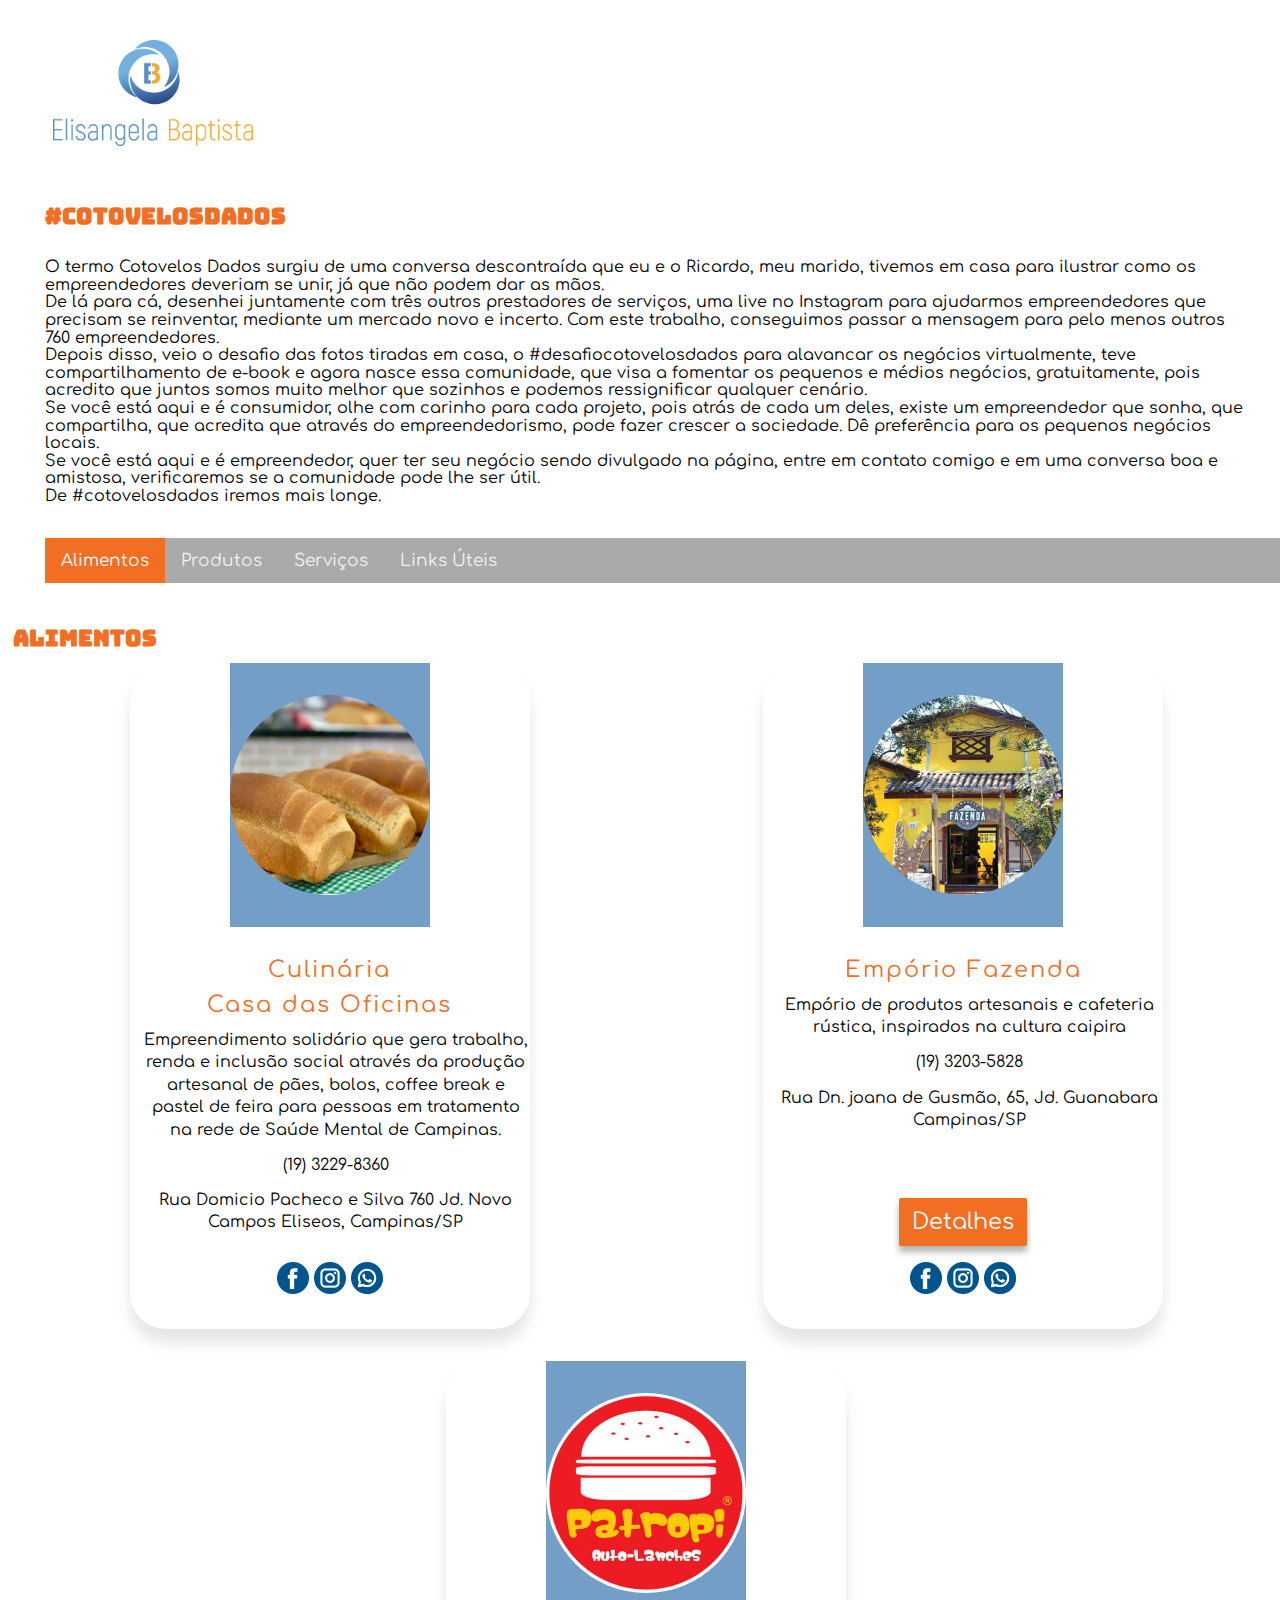
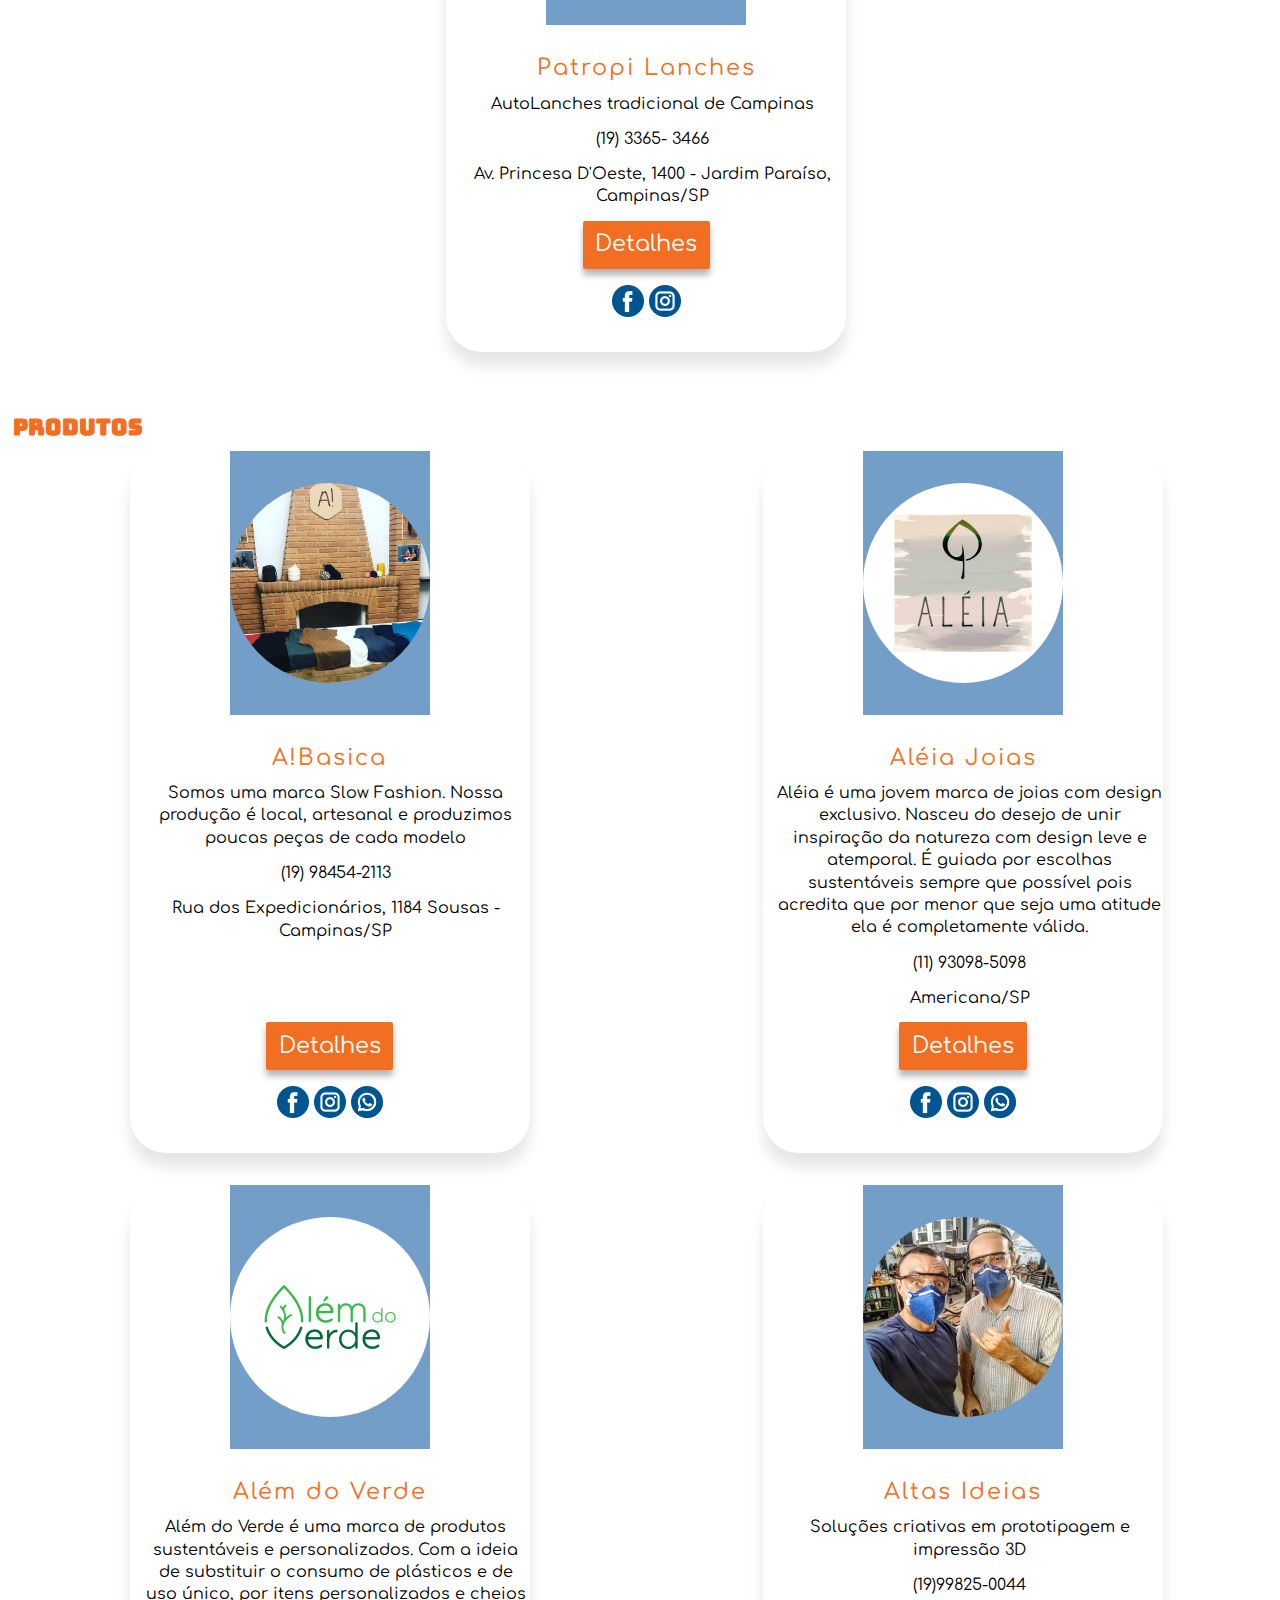
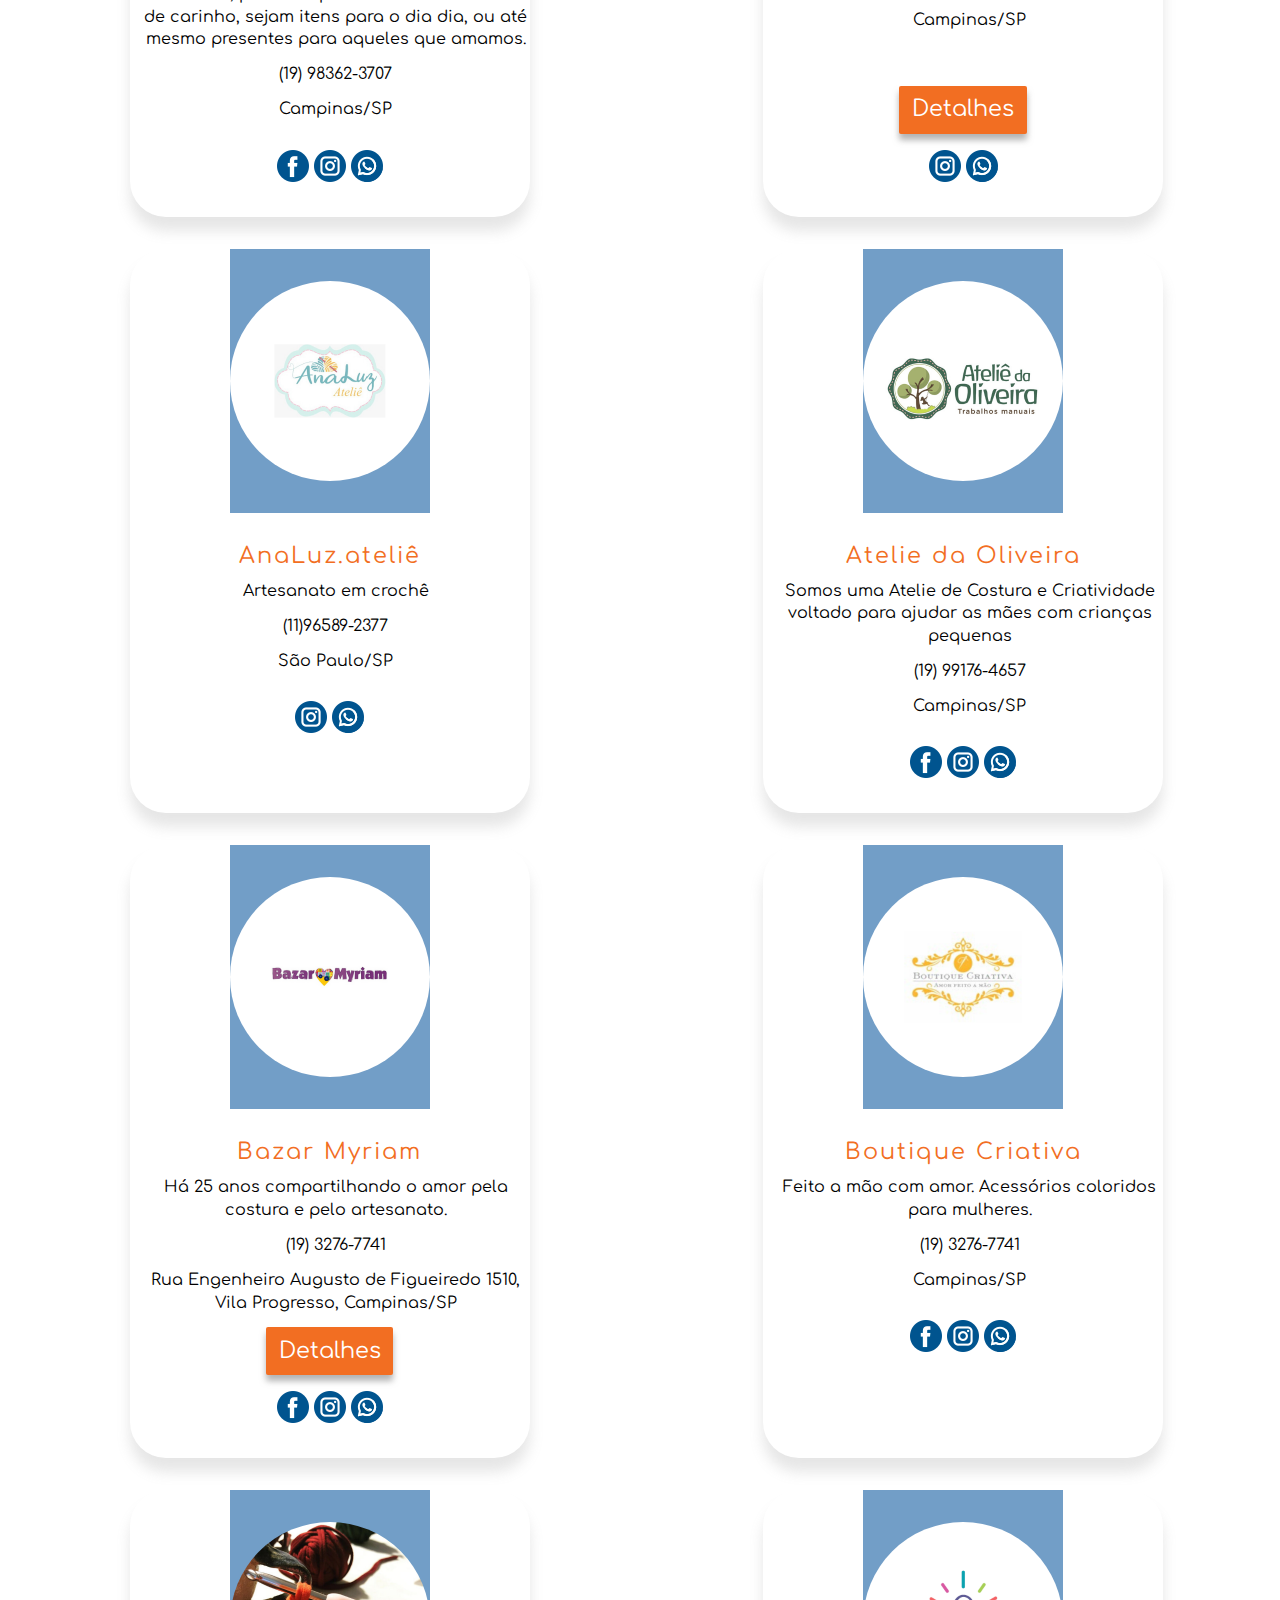
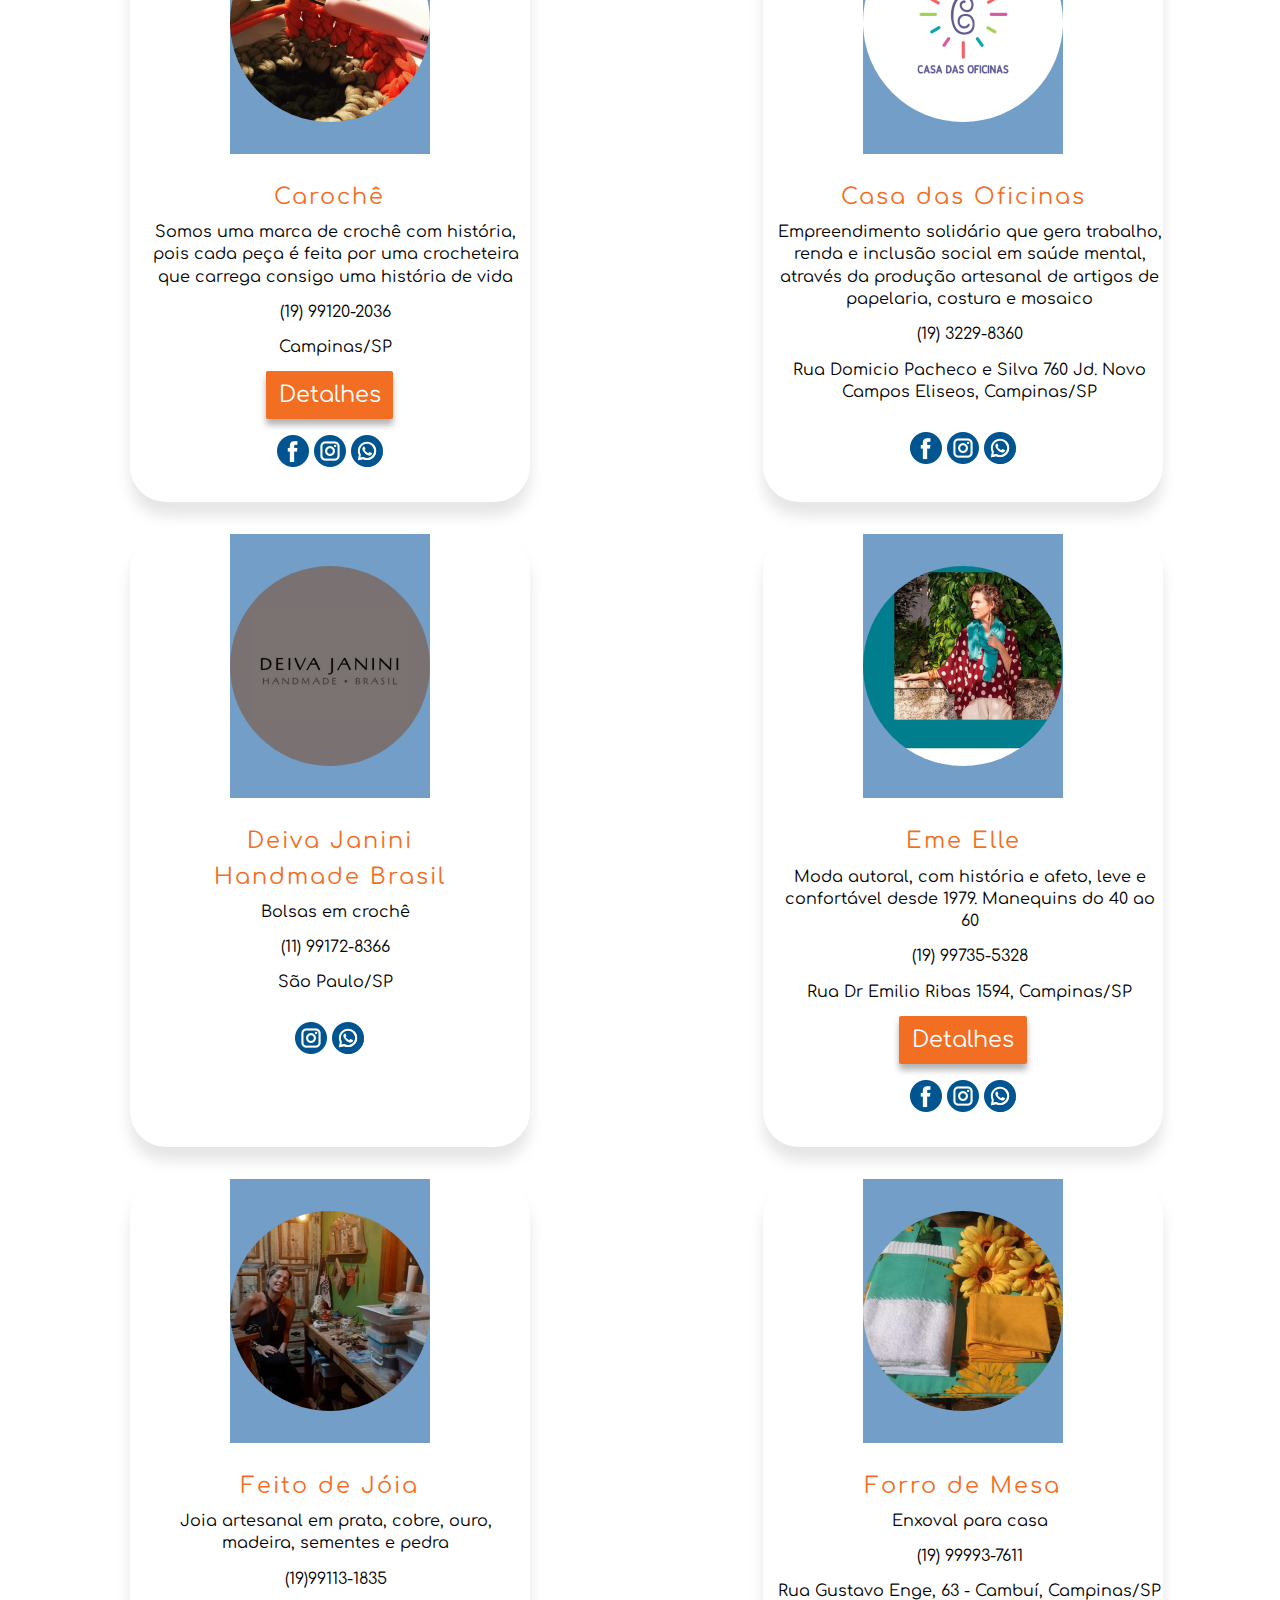
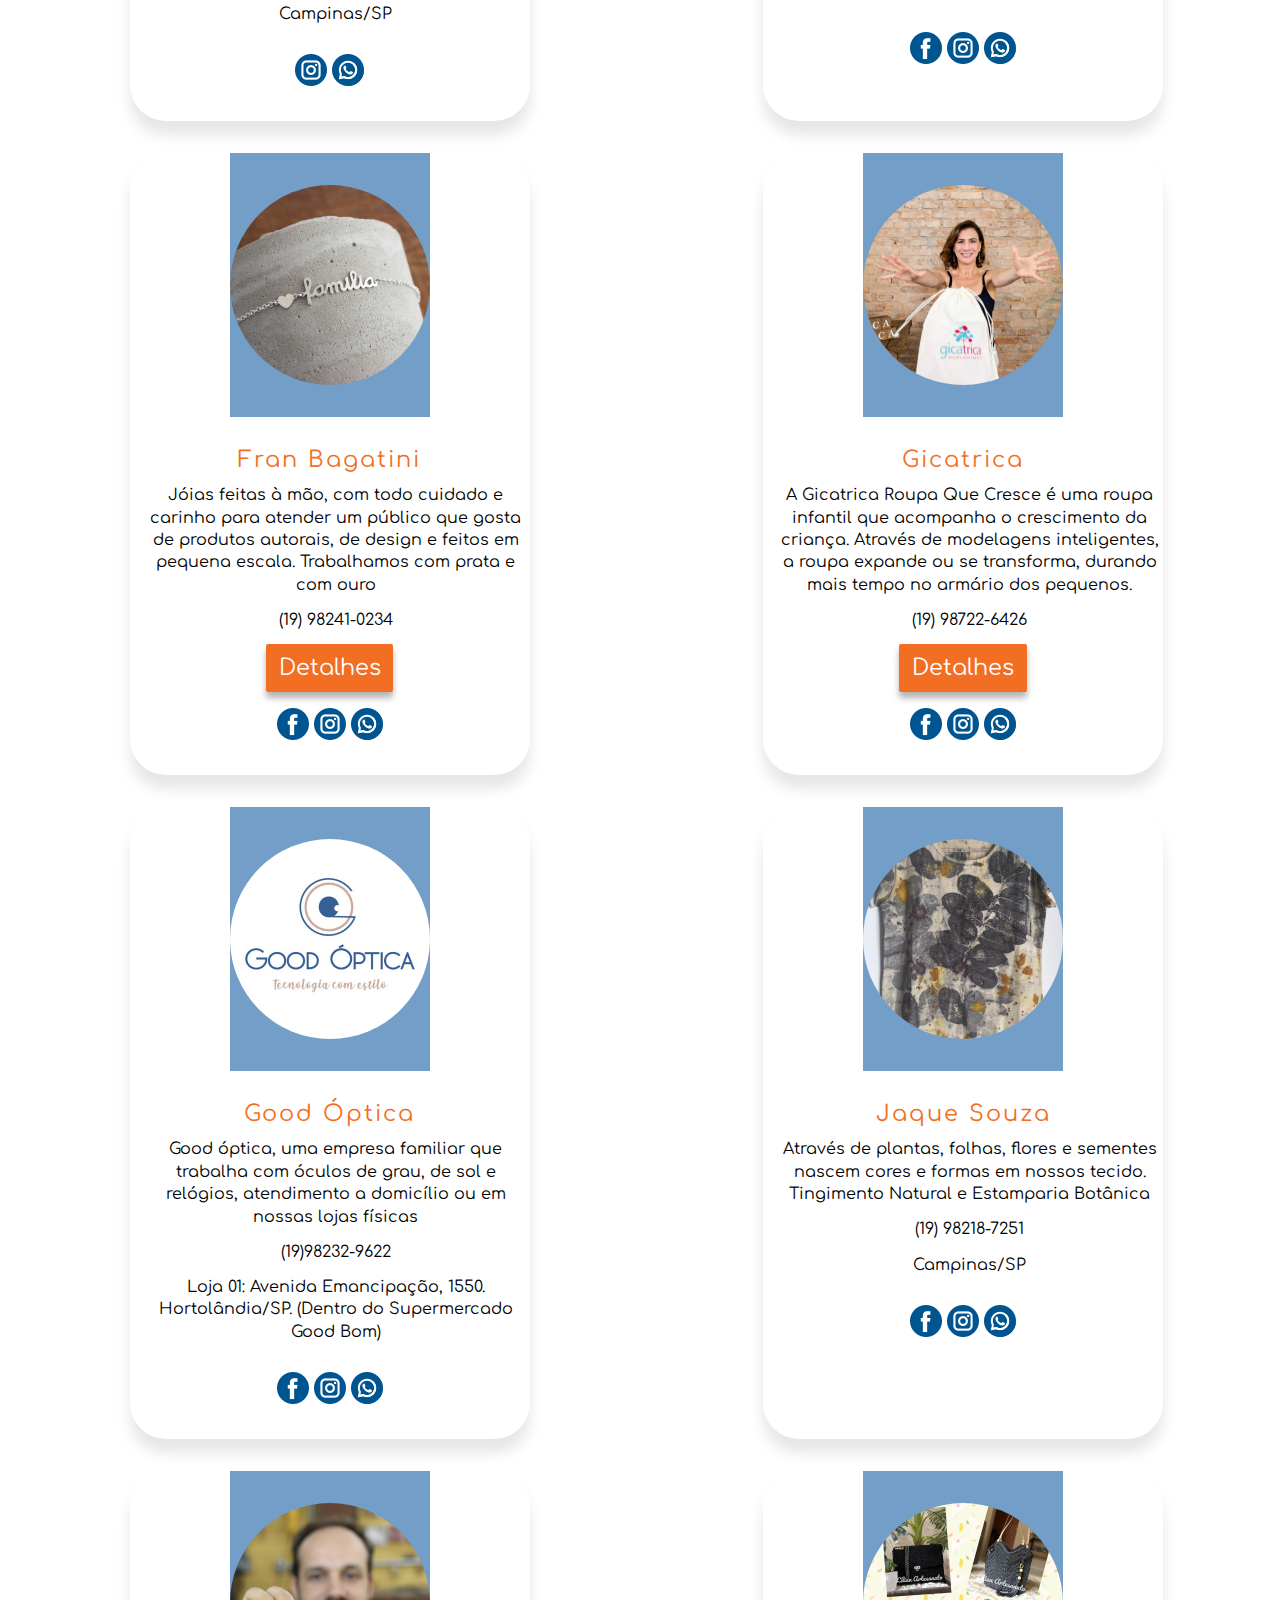
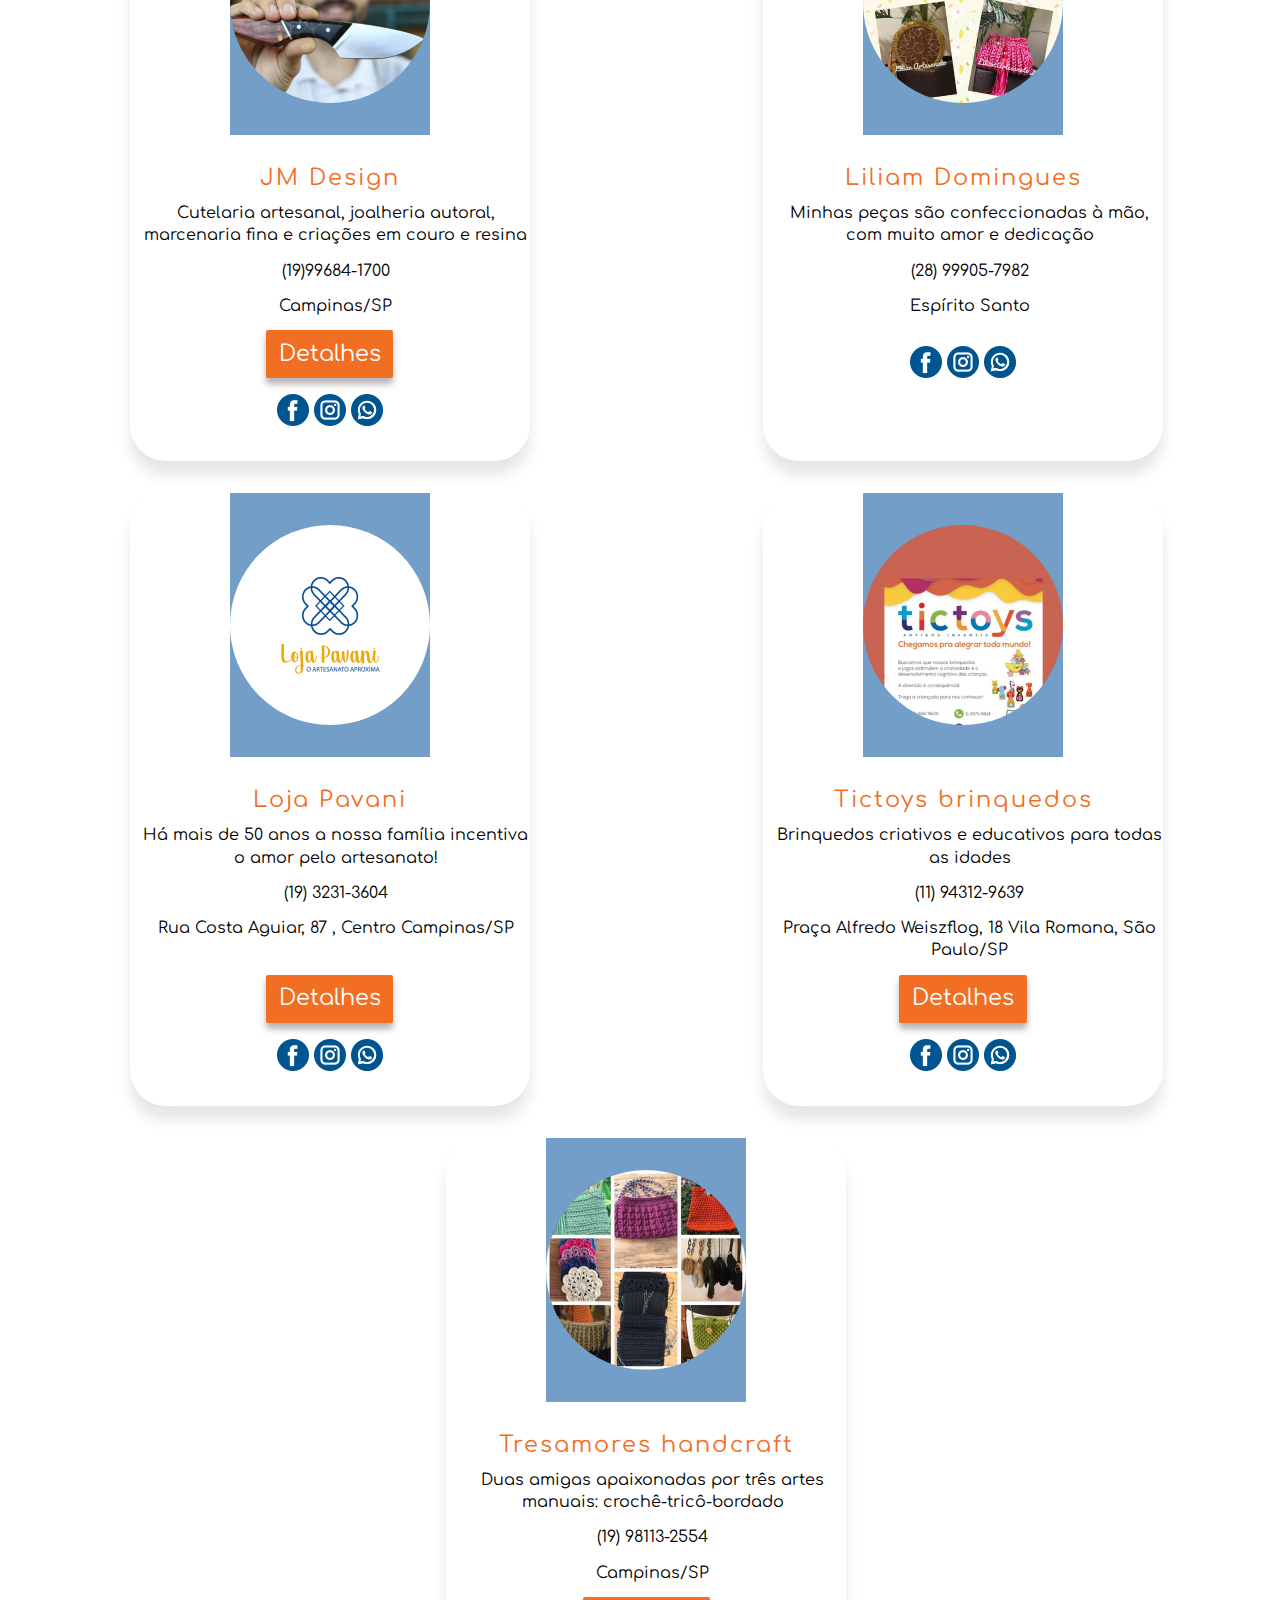
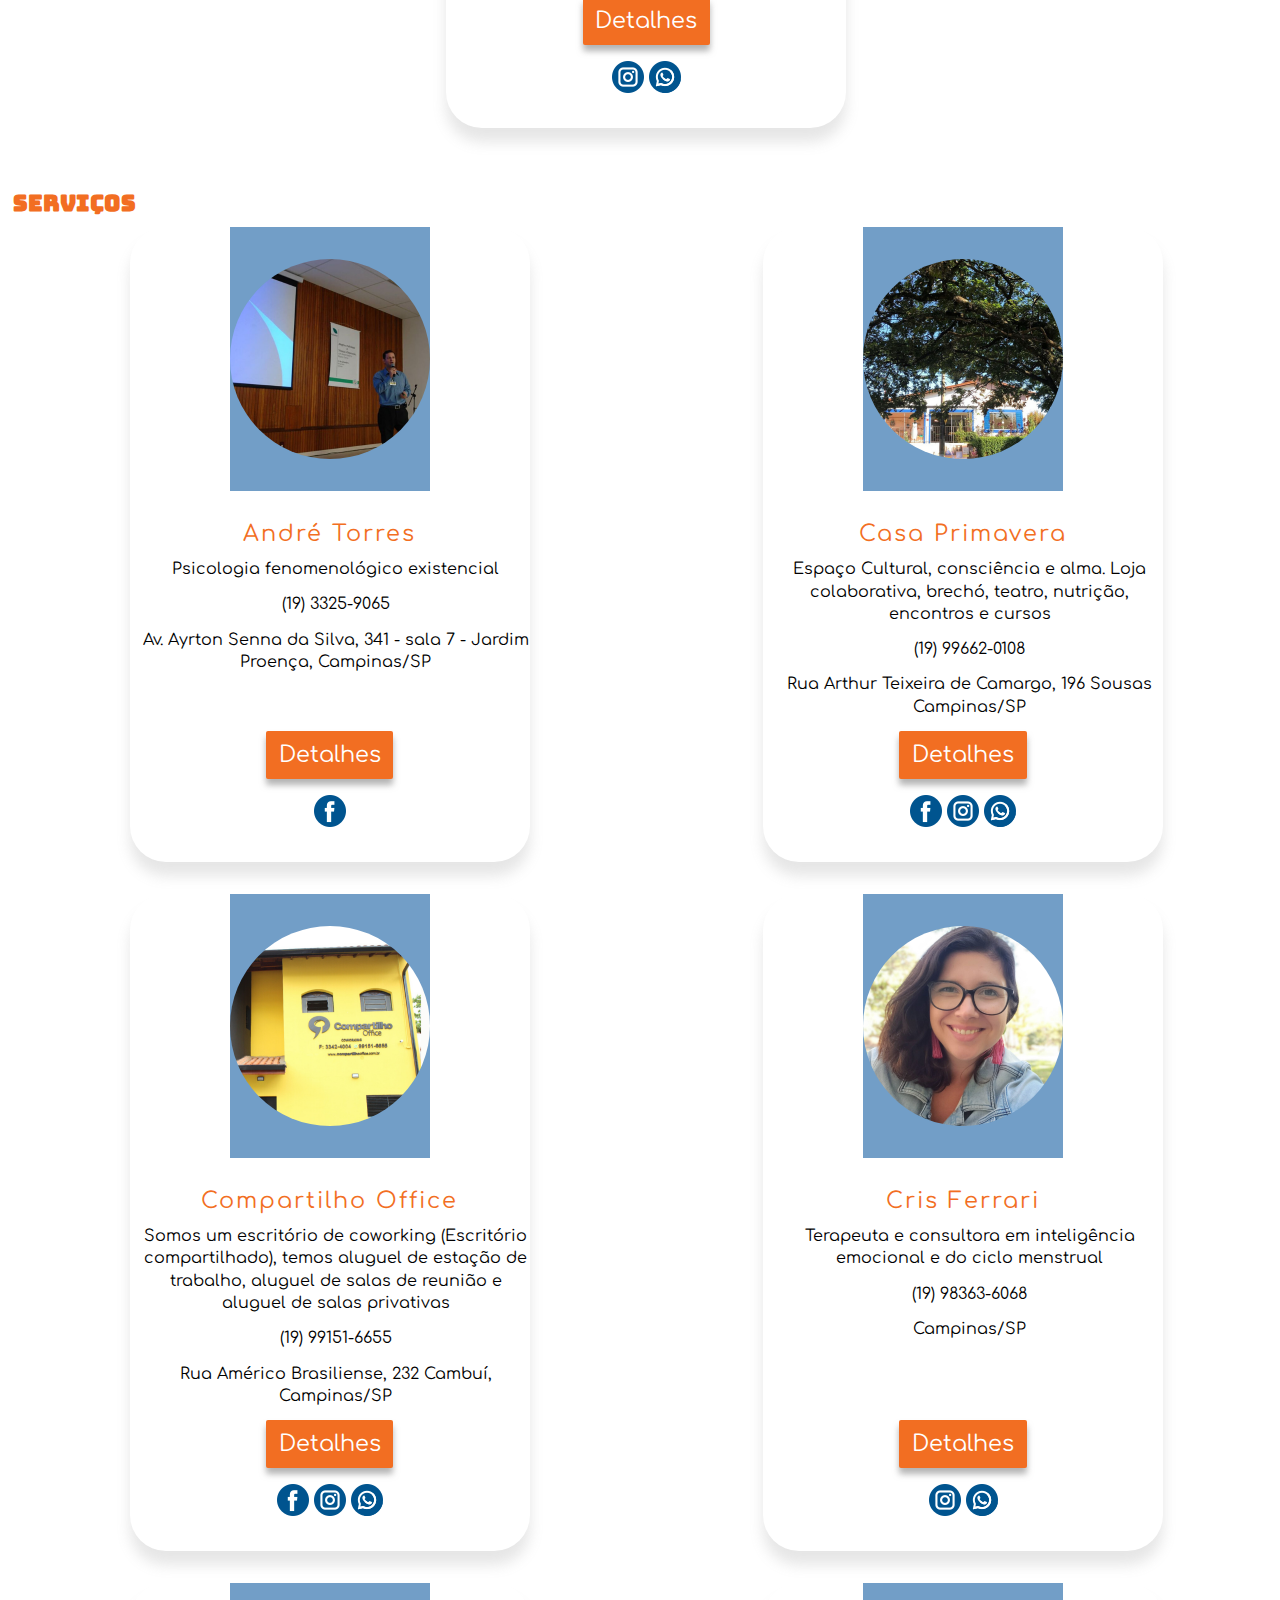
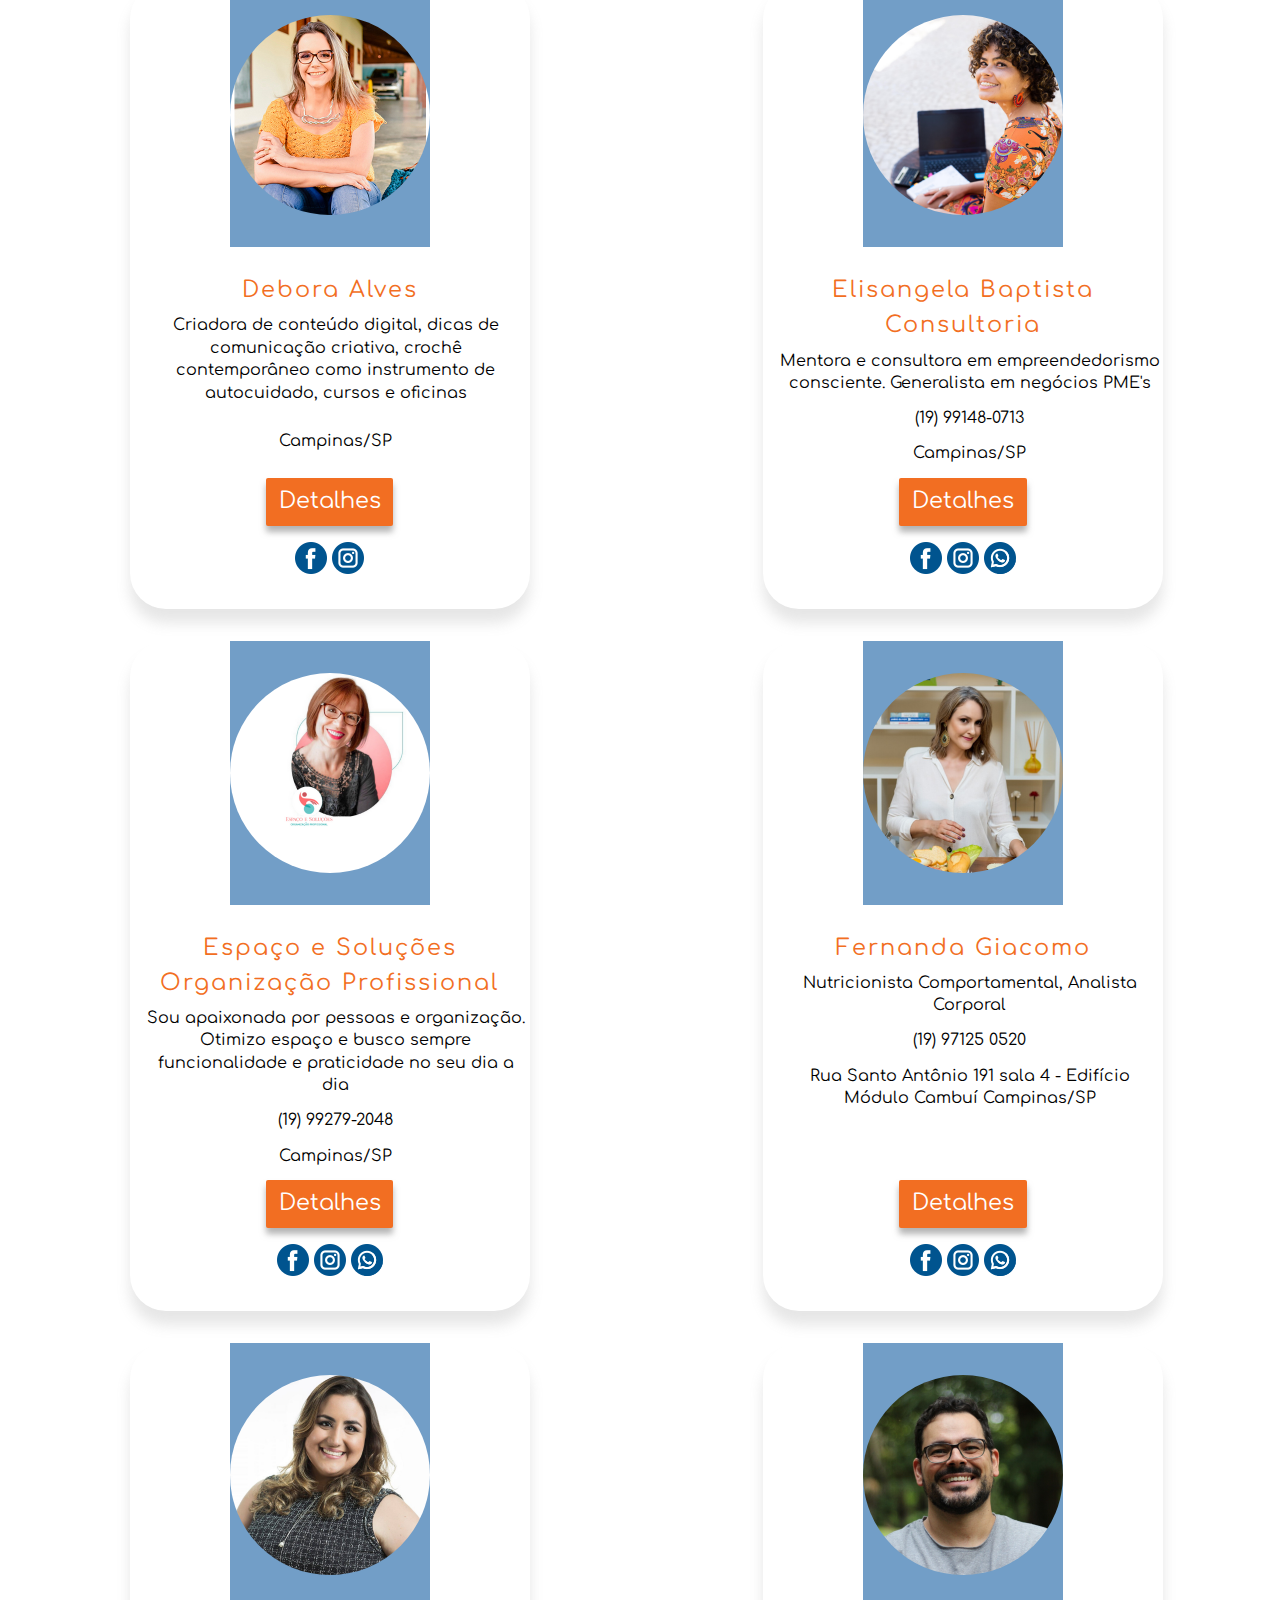
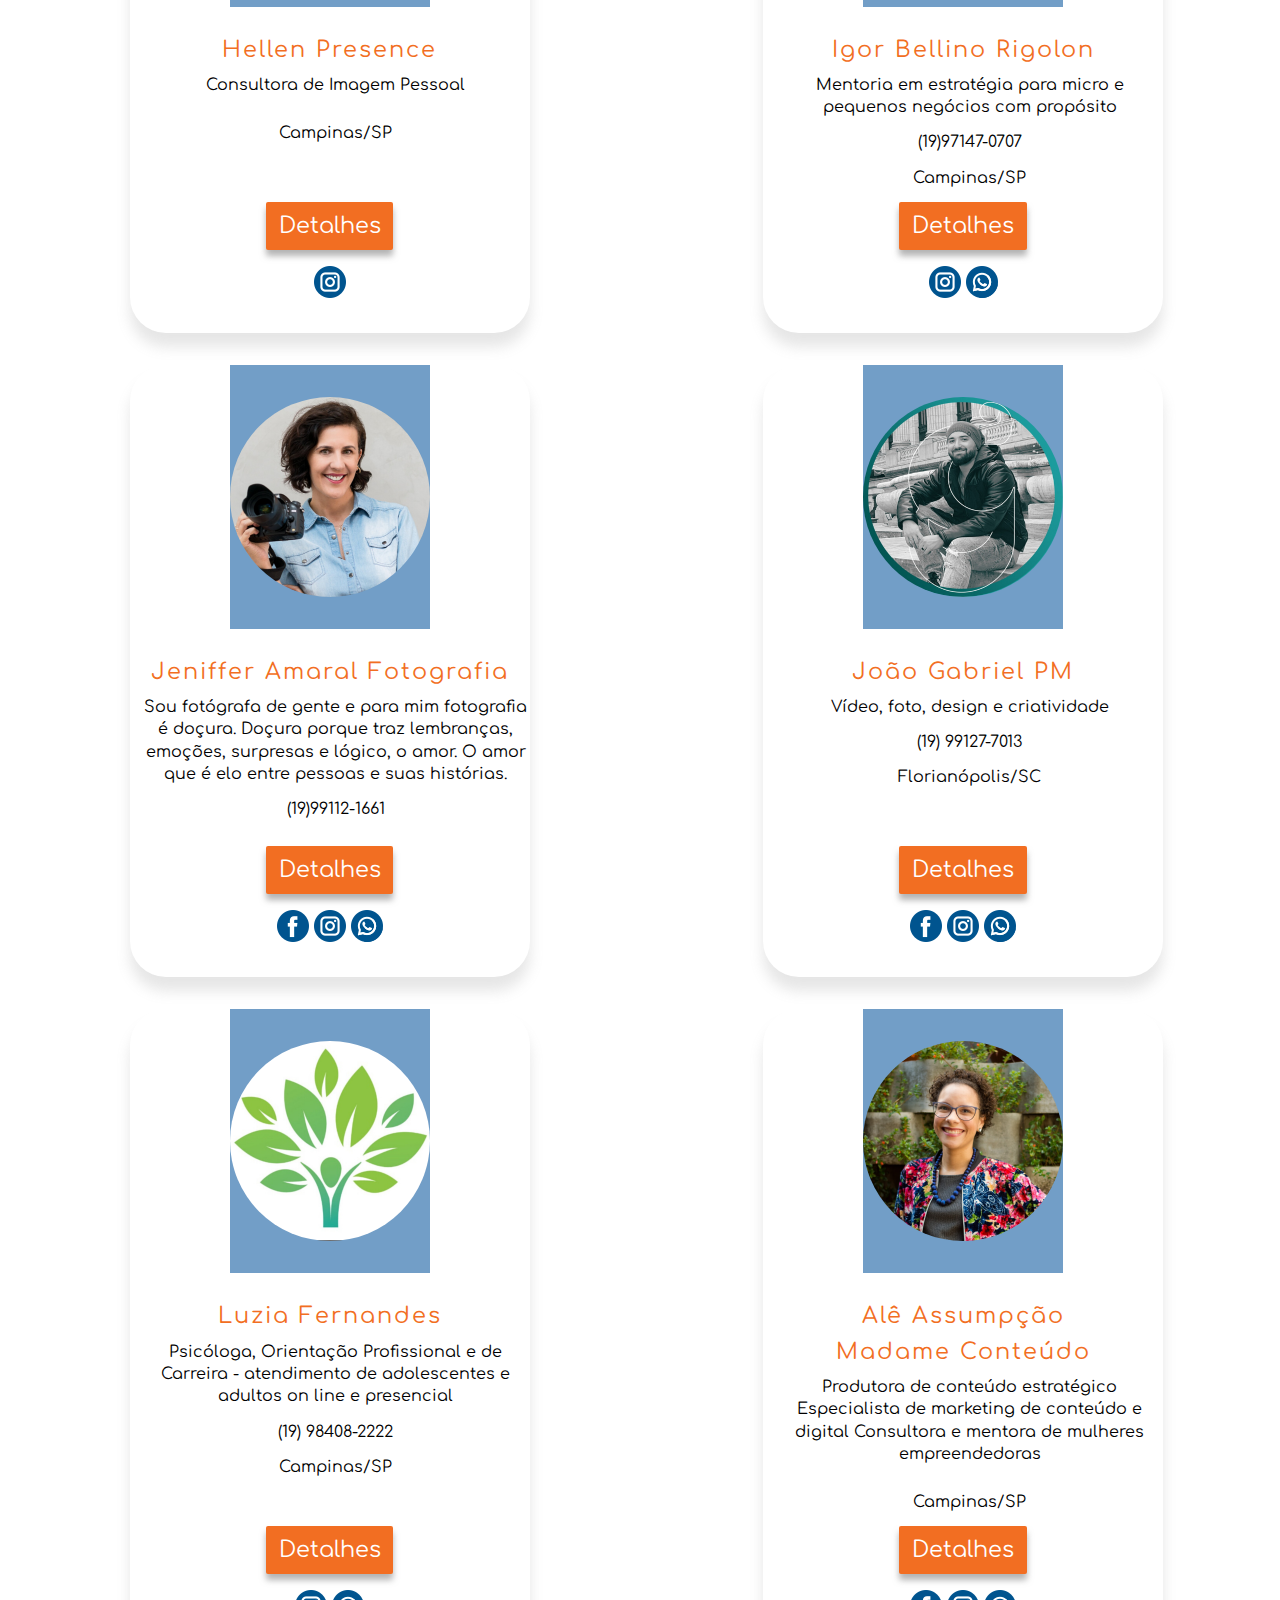
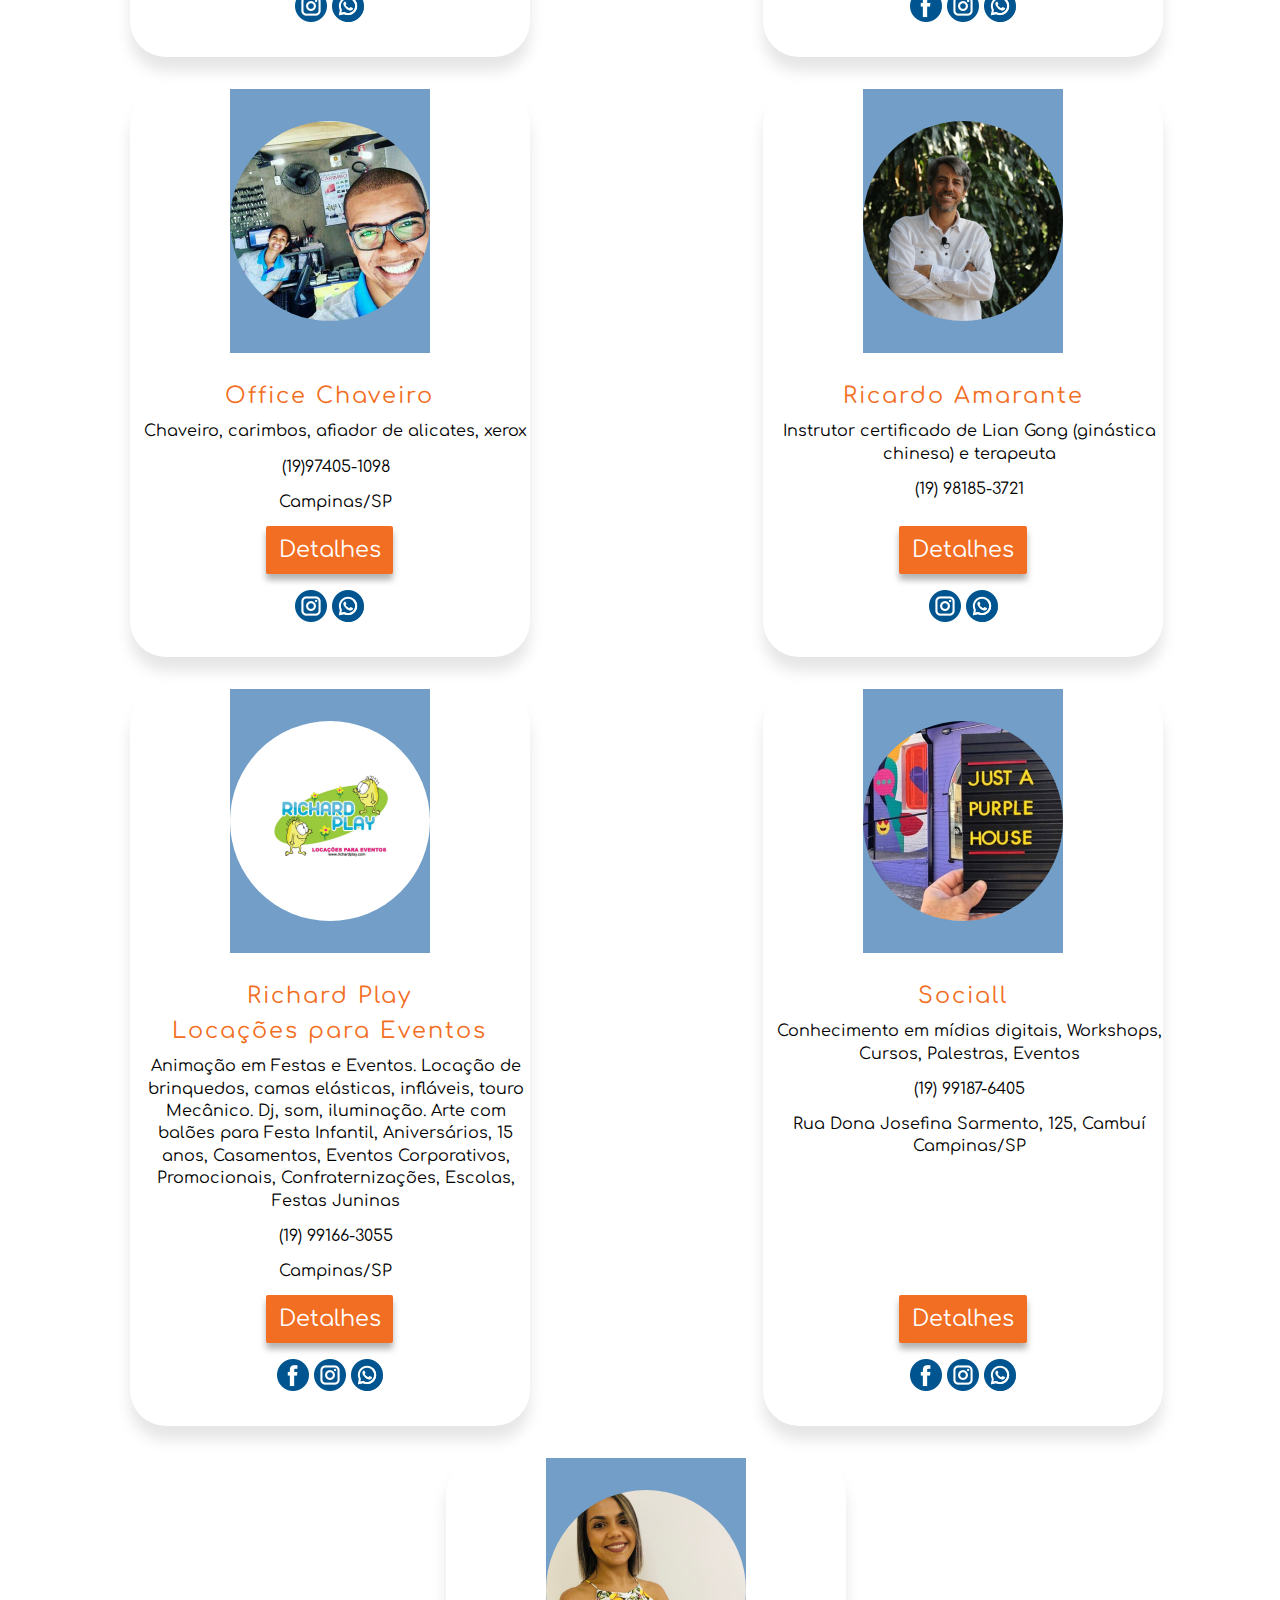
<file: index.html>
<!DOCTYPE html>
<html lang="pt-BR">
  <head>
<!-- Global site tag (gtag.js) - Google Analytics -->
<script async src="https://www.googletagmanager.com/gtag/js?id=UA-162677840-1"></script>
    <script>
      window.dataLayer = window.dataLayer || [];
      function gtag(){dataLayer.push(arguments);}
      gtag('js', new Date());

      gtag('config', 'UA-162677840-1');

      function myFunction() {
        var x = document.getElementById("myTopnav");
        if (x.className === "topnav") {
          x.className += " responsive";
        } else {
          x.className = "topnav";
        }
      }
    </script>

    <meta charset="UTF-8" />
    <meta name="viewport" content="width=device-width, initial-scale=1.0" />
    <link rel="stylesheet" href="https://cdnjs.cloudflare.com/ajax/libs/font-awesome/4.7.0/css/font-awesome.min.css">
    
    <title>#Cotovelos Dados</title>

    <link
      href="https://fonts.googleapis.com/css?family=Bungee|Comfortaa:400,700&display=swap"
      rel="stylesheet"
    />

    <link rel="icon" type="img/png" href="/img/Logo.png">

    <link rel="stylesheet" href="/css/settings/colors.css" />
    <link rel="stylesheet" href="/css/settings/sizes.css" />
    <link rel="stylesheet" href="/css/settings/gaps.css" />
    <link rel="stylesheet" href="/css/settings/radius.css" />
    <link rel="stylesheet" href="/css/tools/_shadow.css" />
    <link rel="stylesheet" href="/css/tools/_base.css" />
    <link rel="stylesheet" href="/css/generic/reset.css" />
    <link rel="stylesheet" href="/css/elements/base.css" />
    <link rel="stylesheet" href="/css/elements/content.css" />
    <link rel="stylesheet" href="/css/components/title-tech.css" />
    <link rel="stylesheet" href="/css/components/logo-tech.css" />
    <link rel="stylesheet" href="/css/components/logo.css" />
    <link rel="stylesheet" href="/css/components/wrapper-card-tech.css" />
    <link rel="stylesheet" href="/css/components/card-tech.css" />
    <link rel="stylesheet" href="/css/components/content-tech.css" />
    <link rel="stylesheet" href="/css/components/footer-title.css" />
    <link rel="stylesheet" href="/css/containers/header-tech.css" />
    <link rel="stylesheet" href="/css/containers/main-tech.css" />
    <link rel="stylesheet" href="/css/containers/footer-tech.css" />
    <link rel="stylesheet" href="/css/menu/menu.css" />

    <link rel="stylesheet" href="https://cdnjs.cloudflare.com/ajax/libs/font-awesome/4.7.0/css/font-awesome.min.css">

  </head>
  <body>
    <header class="header-tech _container">
      <div class="logo-tech">
        <img class="logo-tech" src="/img/Logo.png" alt="Logo Cliente" />
      </div>
      <br>
      
        <h1 class="title-tech">#CotovelosDados</h1>
        <p class="content-tech">O termo Cotovelos Dados surgiu de uma conversa descontraída que eu e o Ricardo, meu marido, tivemos em casa para ilustrar como os empreendedores deveriam se unir, já que não podem dar as mãos.</p class="content-tech">
        <p class="content-tech">De lá para cá, desenhei juntamente com três outros prestadores de serviços, uma live no Instagram para ajudarmos empreendedores que precisam se reinventar, mediante um mercado novo e incerto. Com este trabalho, conseguimos passar a mensagem para pelo menos outros 760 empreendedores.</p class="content-tech">
        <p class="content-tech">Depois disso, veio o desafio das fotos tiradas em casa, o #desafiocotovelosdados para alavancar os negócios virtualmente, teve compartilhamento de e-book e agora nasce essa comunidade, que visa a fomentar os pequenos e médios negócios, gratuitamente, pois acredito que juntos somos muito melhor que sozinhos e podemos ressignificar qualquer cenário.</p class="content-tech">
        <p class="content-tech">Se você está aqui e é consumidor, olhe com carinho para cada projeto, pois atrás de cada um deles, existe um empreendedor que sonha, que compartilha, que acredita que através do empreendedorismo, pode fazer crescer a sociedade. Dê preferência para os pequenos negócios locais.</p class="content-tech">
        <p class="content-tech">Se você está aqui e é empreendedor, quer ter seu negócio sendo divulgado na página, entre em contato comigo e em uma conversa boa e amistosa, verificaremos se a comunidade pode lhe ser útil.</p class="content-tech">
        <p class="content-tech">De #cotovelosdados iremos mais longe.</p class="content-tech">          
        
        <div class="topnav" id="myTopnav"  class="content-tech">
          <a href="#alimentos"  class="active">Alimentos</a>
          <a href="#produtos">Produtos</a>
          <a href="#servicos">Serviços</a>
          <a href="#linksuteis">Links Úteis</a>
          <a href="javascript:void(0);" class="icon" onclick="myFunction()">
            <i class="fa fa-bars"></i>
          </a>
        </div>
    </header>

    <main class="main-tech _container">
      <section class="wrapper-card-tech">

      <h2 class="title-tech" id="alimentos">Alimentos</h2>
  
           <article class="card-tech _box-shadow-card -radius" >
          <figure class="logo">
            <img src="/img/culinariacasadasoficinas.png" alt="Logo do Cliente" class="logo" width="300" />
          </figure>
          <h2 class="title">Culinária</h2>
          <h2 class="title">Casa das Oficinas</h2>
          <p class="content _container">Empreendimento solidário que gera trabalho, renda e inclusão social através da produção artesanal de pães, bolos, coffee break e pastel de feira para pessoas em tratamento na rede de Saúde Mental de Campinas.</p>
          <p class="content _container">(19) 3229-8360</p>
          <p class="content _container">Rua Domicio Pacheco e Silva 760 Jd. Novo Campos Eliseos, Campinas/SP</p>
          
          <br>
          <div  display: inline-block;>
          <a href="https://www.facebook.com/casadasoficinasloja/" >
                <img src="/img/facebook.png" height="32px" width="32px">
              </a>
              <a href="https://instagram.com/culinariacasadasoficinas?igshid=13thg2ndhz366">
                <img src="/img/instagram.png" height="32px" width="32px">
              </a>
 <a href="https://api.whatsapp.com/send?1=pt_BR&phone=5519999493264" class="cs-button cs-button-theme-5" role="button" target="_self">
              <img src="/img/whatsapp.png" height="32px" width="32px">
</a>
          </div>
        </article> 

 <article class="card-tech _box-shadow-card -radius" >
          <figure class="logo">
            <img src="/img/emporiofazenda.png" alt="Logo do Cliente" class="logo" width="300" />
          </figure>
          <h2 class="title">Empório Fazenda</h2>
          <p class="content _container">Empório de produtos artesanais e cafeteria rústica, inspirados na cultura caipira</p>
          <p class="content _container">(19) 3203-5828</p>
          <p class="content _container">Rua Dn. joana de Gusmão, 65, Jd. Guanabara  Campinas/SP</p>
          <a href="http://emporiofazenda.com.br/?fbclid=IwAR0P6_vmCIIH3o7vx7gNF-EHgBs7LVOpKA6xH54FMT367jZALjyIJF0es80" target="_blank" class="action _box-shadow-btn">Detalhes</a>
          <br>
          <div  display: inline-block;>
          <a href="https://www.facebook.com/emporiofazenda1" target="_blank" >
                <img src="/img/facebook.png" height="32px" width="32px">
              </a>
              <a href="https://www.instagram.com/emporiofazenda/" target="_blank">
                <img src="/img/instagram.png" height="32px" width="32px">
              </a>
 <a href="https://api.whatsapp.com/send?1=pt_BR&phone=551932035828" class="cs-button cs-button-theme-5" role="button" target="_self">
              <img src="/img/whatsapp.png" height="32px" width="32px">
</a>
          </div>
        </article> 

<article class="card-tech _box-shadow-card -radius" >
          <figure class="logo">
            <img src="/img/PatropiLanches.png" alt="Logo do Cliente" class="logo" width="300" />
          </figure>
          <h2 class="title">Patropi Lanches </h2>
          <p class="content _container">AutoLanches tradicional de Campinas </p>
          <p class="content _container">(19) 3365- 3466</p>
          <p class="content _container">Av. Princesa D'Oeste, 1400 - Jardim Paraíso, Campinas/SP</p>
          <a href="http://patropilanches.com.br/" target="_blank" class="action _box-shadow-btn">Detalhes</a>
          <br>
          <div  display: inline-block;>
          <a href="https://www.facebook.com/lanchespatropi" target="_blank" >
                <img src="/img/facebook.png" height="32px" width="32px">
              </a>
              <a href="https://www.instagram.com/patropilanchesoficial/" target="_blank">
                <img src="/img/instagram.png" height="32px" width="32px">
              </a>
          </div>
        </article> 

        <h2 class="title-tech" id="produtos">Produtos</h2>
  
        <article class="card-tech _box-shadow-card -radius" >
          <figure class="logo">
            <img src="/img/ABasica.png" alt="Logo do Cliente" class="logo" width="300" />
          </figure>
          <h2 class="title">A!Basica </h2>
          <p class="content _container">Somos uma marca Slow Fashion. Nossa produção é local, artesanal e produzimos poucas peças de cada modelo </p>
          <p class="content _container">(19) 98454-2113</p>
          <p class="content _container">Rua dos Expedicionários, 1184 Sousas - Campinas/SP</p>
          <a href="https://www.abasica.com.br/" target="_blank" class="action _box-shadow-btn">Detalhes</a>
          <br>
          <div  display: inline-block;>
          <a href="https://www.facebook.com/abasicaroupasacessorios" target="_blank" >
                <img src="/img/facebook.png" height="32px" width="32px">
              </a>
              <a href="https://www.instagram.com/abasica_/" target="_blank">
                <img src="/img/instagram.png" height="32px" width="32px">
              </a>
            <a href="https://api.whatsapp.com/send?1=pt_BR&phone=5519984542113" class="cs-button cs-button-theme-5" role="button" target="_self">
              <img src="/img/whatsapp.png" height="32px" width="32px">
            </a>
          </div>
        </article>   

<article class="card-tech _box-shadow-card -radius" >
          <figure class="logo">
            <img src="/img/aleiajoias.png" alt="Logo do Cliente" class="logo" width="300" />
          </figure>
          <h2 class="title">Aléia Joias</h2>
          <p class="content _container">Aléia é uma jovem marca de joias com design exclusivo. Nasceu do desejo de unir inspiração da natureza com design leve e atemporal. É guiada por escolhas sustentáveis sempre que possível pois acredita que por menor que seja uma atitude ela é completamente válida.</p>
          <p class="content _container">(11) 93098-5098</p>
          <p class="content _container">Americana/SP</p>
          <a href="https://www.aleiajoias.com/" target="_blank" class="action _box-shadow-btn">Detalhes</a>
          <br>
          <div  display: inline-block;>
          <a href="https://www.facebook.com/aleiajoias" target="_blank" >
                <img src="/img/facebook.png" height="32px" width="32px">
              </a>
              <a href="https://www.instagram.com/aleia_joias/" target="_blank">
                <img src="/img/instagram.png" height="32px" width="32px">
              </a>
            <a href="https://api.whatsapp.com/send?1=pt_BR&phone=5519991547277" class="cs-button cs-button-theme-5" role="button" target="_self">
              <img src="/img/whatsapp.png" height="32px" width="32px">
            </a>
          </div>
        </article>
 <article class="card-tech _box-shadow-card -radius" >
          <figure class="logo">
            <img src="/img/alemdoverde.png" alt="Logo do Cliente" class="logo" width="300" />
          </figure>
          <h2 class="title">Além do Verde</h2>
          <p class="content _container">Além do Verde é uma marca de produtos sustentáveis e personalizados. Com a ideia de substituir o consumo de plásticos e de uso único, por itens personalizados e cheios de carinho, sejam itens para o dia dia, ou até mesmo presentes para aqueles que amamos.</p>
          <p class="content _container">(19) 98362-3707</p>
          <p class="content _container">Campinas/SP</p>
                    <br>
          <div  display: inline-block;>
          <a href="https://www.facebook.com/alemdverde" target="_blank" >
                <img src="/img/facebook.png" height="32px" width="32px">
              </a>
              <a href="https://www.instagram.com/alemdoverde/" target="_blank">
                <img src="/img/instagram.png" height="32px" width="32px">
              </a>
            <a href="https://api.whatsapp.com/send?1=pt_BR&phone=5519983623707" class="cs-button cs-button-theme-5" role="button" target="_self">
              <img src="/img/whatsapp.png" height="32px" width="32px">
            </a>
          </div>
        </article>
      <article class="card-tech _box-shadow-card -radius" >
          <figure class="logo">
            <img src="/img/AltasIdeias.png" alt="Logo do Cliente" class="logo" width="300" />
          </figure>
          <h2 class="title">Altas Ideias </h2>
          <p class="content _container">Soluções criativas em prototipagem e impressão 3D </p>
          <p class="content _container">(19)99825-0044</p>
          <p class="content _container">Campinas/SP</p>
          <a href="http://www.altasideiaslab.com.br" target="_blank" class="action _box-shadow-btn">Detalhes</a>
          <br>
          <div  display: inline-block;>
              <a href="https://www.instagram.com/altas.ideias" target="_blank">
                <img src="/img/instagram.png" height="32px" width="32px">
              </a>
            <a href="https://api.whatsapp.com/send?1=pt_BR&phone=5519998250044" class="cs-button cs-button-theme-5" role="button" target="_self">
              <img src="/img/whatsapp.png" height="32px" width="32px">
            </a>
          </div>
        </article>
 </article>
      <article class="card-tech _box-shadow-card -radius" >
          <figure class="logo">
            <img src="/img/analuz.png" alt="Logo do Cliente" class="logo" width="300" />
          </figure>
          <h2 class="title">AnaLuz.ateliê</h2>
          <p class="content _container">Artesanato em crochê</p>
          <p class="content _container">(11)96589-2377</p>
          <p class="content _container">São Paulo/SP</p>
                    <br>
          <div  display: inline-block;>
              <a href="https://www.instagram.com/analuz.atelie/" target="_blank">
                <img src="/img/instagram.png" height="32px" width="32px">
              </a>
            <a href="https://api.whatsapp.com/send?1=pt_BR&phone=5511965892377" class="cs-button cs-button-theme-5" role="button" target="_self">
              <img src="/img/whatsapp.png" height="32px" width="32px">
            </a>
          </div>
        </article>  
      <article class="card-tech _box-shadow-card -radius" >
          <figure class="logo">
            <img src="/img/ateliedaoliveira.png" alt="Logo do Cliente" class="logo" width="300" />
          </figure>
          <h2 class="title">Atelie da Oliveira</h2>
          <p class="content _container">Somos uma Atelie de Costura e Criatividade voltado para ajudar as mães com crianças pequenas</p>
          <p class="content _container">(19) 99176-4657</p>
          <p class="content _container">Campinas/SP</p>
                    <br>
          <div  display: inline-block;>
          <a href="https://www.facebook.com/Ateliedaoliveira" target="_blank" >
                <img src="/img/facebook.png" height="32px" width="32px">
              </a>
              <a href="https://www.instagram.com/ateliedaoliveira/" target="_blank">
                <img src="/img/instagram.png" height="32px" width="32px">
              </a>
            <a href="https://api.whatsapp.com/send?1=pt_BR&phone=5519991764657" class="cs-button cs-button-theme-5" role="button" target="_self">
              <img src="/img/whatsapp.png" height="32px" width="32px">
            </a>
          </div>
        </article>
</article> 
      <article class="card-tech _box-shadow-card -radius" >
          <figure class="logo">
            <img src="/img/bazarmyriam.png" alt="Logo do Cliente" class="logo" width="300" />
          </figure>
          <h2 class="title">Bazar Myriam</h2>
          <p class="content _container">Há 25 anos compartilhando o amor pela costura e pelo artesanato.</p>
          <p class="content _container">(19) 3276-7741</p>
          <p class="content _container">Rua Engenheiro Augusto de Figueiredo 1510, Vila Progresso, Campinas/SP</p>
          <a href="http://loja.bazarmyriam.com.br" target="_blank" class="action _box-shadow-btn">Detalhes</a>
          <br>
          <div  display: inline-block;>
          <a href="https://www.facebook.com/BazarMyriamArtesanato/" target="_blank" >
                <img src="/img/facebook.png" height="32px" width="32px">
              </a>
              <a href="https://www.instagram.com/bazarmyriamartesanato/" target="_blank">
                <img src="/img/instagram.png" height="32px" width="32px">
              </a>
            <a href="https://api.whatsapp.com/send?1=pt_BR&phone=5519999307741" class="cs-button cs-button-theme-5" role="button" target="_self">
              <img src="/img/whatsapp.png" height="32px" width="32px">
            </a>
          </div>
        </article>  
</article> 
      <article class="card-tech _box-shadow-card -radius" >
          <figure class="logo">
            <img src="/img/boutiquecriativa.png" alt="Logo do Cliente" class="logo" width="300" />
          </figure>
          <h2 class="title">Boutique Criativa</h2>
          <p class="content _container">Feito a mão com amor. Acessórios coloridos para mulheres.</p>
          <p class="content _container">(19) 3276-7741</p>
          <p class="content _container">Campinas/SP</p>
                   <br>
          <div  display: inline-block;>
          <a href="https://www.facebook.com/boutiquecriativacy/" target="_blank" >
                <img src="/img/facebook.png" height="32px" width="32px">
              </a>
              <a href="https://www.instagram.com/boutiquecriativa_/" target="_blank">
                <img src="/img/instagram.png" height="32px" width="32px">
              </a>
            <a href="https://api.whatsapp.com/send?1=pt_BR&phone=5519999962003" class="cs-button cs-button-theme-5" role="button" target="_self">
              <img src="/img/whatsapp.png" height="32px" width="32px">
            </a>
          </div>
        </article>  
      <article class="card-tech _box-shadow-card -radius" >
          <figure class="logo">
            <img src="/img/Caroche.png" alt="Logo do Cliente" class="logo" width="300" />
          </figure>
          <h2 class="title">Carochê </h2>
          <p class="content _container">Somos uma marca de crochê com história, pois cada peça é feita por uma crocheteira que carrega consigo uma história de vida </p>
          <p class="content _container">(19) 99120-2036</p>
          <p class="content _container">Campinas/SP</p>
<a href="https://caroche.lojavirtualnuvem.com.br/" target="_blank" class="action _box-shadow-btn">Detalhes</a>
          <br>
          <div  display: inline-block;>
          <a href="https://www.facebook.com/carochecroche" target="_blank" >
                <img src="/img/facebook.png" height="32px" width="32px">
              </a>
              <a href="https://www.instagram.com/carochecroche/" target="_blank">
                <img src="/img/instagram.png" height="32px" width="32px">
              </a>
            <a href="https://api.whatsapp.com/send?1=pt_BR&phone=5519991202036" class="cs-button cs-button-theme-5" role="button" target="_self">
              <img src="/img/whatsapp.png" height="32px" width="32px">
            </a>
          </div>
       </article>  
         <article class="card-tech _box-shadow-card -radius" >
          <figure class="logo">
            <img src="/img/casadasoficinas.png" alt="Logo do Cliente" class="logo" width="300" />
          </figure>
                    <h2 class="title">Casa das Oficinas</h2>
          <p class="content _container">Empreendimento solidário que gera trabalho, renda e inclusão social em saúde mental,  através da produção artesanal de artigos de papelaria, costura e mosaico</p>
          <p class="content _container">(19) 3229-8360</p>
          <p class="content _container">Rua Domicio Pacheco e Silva 760 Jd. Novo Campos Eliseos, Campinas/SP</p>
          
          <br>
          <div  display: inline-block;>
          <a href="https://www.facebook.com/casadasoficinasloja/" >
                <img src="/img/facebook.png" height="32px" width="32px">
              </a>
              <a href="https://instagram.com/casadasoficinascampinas?igshid=elmrumpxj67u">
                <img src="/img/instagram.png" height="32px" width="32px">
              </a>
 <a href="https://api.whatsapp.com/send?1=pt_BR&phone=5519999493264" class="cs-button cs-button-theme-5" role="button" target="_self">
              <img src="/img/whatsapp.png" height="32px" width="32px">
</a>
          </div>
        </article> 
</article> 
      <article class="card-tech _box-shadow-card -radius" >
          <figure class="logo">
            <img src="/img/deivajanini.png" alt="Logo do Cliente" class="logo" width="300" />
          </figure>
          <h2 class="title">Deiva Janini</h2>
	<h2 class="title">Handmade Brasil</h2>
          <p class="content _container">Bolsas em crochê</p>
          <p class="content _container">(11) 99172-8366</p>
          <p class="content _container">São Paulo/SP</p>
          
          <br>
          <div  display: inline-block;>
                        <a href="https://www.instagram.com/deiva.janini/" target="_blank">
                <img src="/img/instagram.png" height="32px" width="32px">
              </a>
            <a href="https://api.whatsapp.com/send?1=pt_BR&phone=5511991728366" class="cs-button cs-button-theme-5" role="button" target="_self">
              <img src="/img/whatsapp.png" height="32px" width="32px">
            </a>
          </div>
        </article> 
        </article> 
      <article class="card-tech _box-shadow-card -radius" >
          <figure class="logo">
            <img src="/img/EmeElle.png" alt="Logo do Cliente" class="logo" width="300" />
          </figure>
          <h2 class="title">Eme Elle </h2>
          <p class="content _container">Moda autoral, com história e afeto, leve e confortável desde 1979. Manequins do 40 ao 60 </p>
          <p class="content _container">(19) 99735-5328</p>
          <p class="content _container">Rua Dr Emilio Ribas 1594, Campinas/SP</p>
          <a href="https://www.emeelleloja.com.br/" target="_blank" class="action _box-shadow-btn">Detalhes</a>
          <br>
          <div  display: inline-block;>
          <a href="https://www.facebook.com/emeelle.slowfashion.plussize" target="_blank" >
                <img src="/img/facebook.png" height="32px" width="32px">
              </a>
              <a href="https://www.instagram.com/eme_elle/" target="_blank">
                <img src="/img/instagram.png" height="32px" width="32px">
              </a>
            <a href="https://api.whatsapp.com/send?1=pt_BR&phone=5519997355328" class="cs-button cs-button-theme-5" role="button" target="_self">
              <img src="/img/whatsapp.png" height="32px" width="32px">
            </a>
          </div>
        </article> 
      <article class="card-tech _box-shadow-card -radius" >
          <figure class="logo">
            <img src="/img/FeitodeJoia.png" alt="Logo do Cliente" class="logo" width="300" />
          </figure>
          <h2 class="title">Feito de Jóia </h2>
          <p class="content _container">Joia artesanal em prata, cobre, ouro, madeira, sementes e pedra </p>
          <p class="content _container">(19)99113-1835</p>
          <p class="content _container">Campinas/SP</p>
          <br>
          <div  display: inline-block;>
              <a href="https://www.instagram.com/feitodejoia/" target="_blank">
                <img src="/img/instagram.png" height="32px" width="32px">
              </a>
            <a href="https://api.whatsapp.com/send?1=pt_BR&phone=5519991131835" class="cs-button cs-button-theme-5" role="button" target="_self">
              <img src="/img/whatsapp.png" height="32px" width="32px">
            </a>
          </div>
        </article> 
      <article class="card-tech _box-shadow-card -radius" >
          <figure class="logo">
            <img src="/img/ForrodeMesa.png" alt="Logo do Cliente" class="logo" width="300" />
          </figure>
          <h2 class="title">Forro de Mesa </h2>
          <p class="content _container">Enxoval para casa </p>
          <p class="content _container">(19) 99993-7611</p>
          <p class="content _container">Rua Gustavo Enge, 63 - Cambuí, Campinas/SP</p>
          <br>
          <div  display: inline-block;>
          <a href="https://www.facebook.com/Forro-de-Mesa-150544425082413" target="_blank" >
                <img src="/img/facebook.png" height="32px" width="32px">
              </a>
              <a href="https://www.instagram.com/forrodemesa/" target="_blank">
                <img src="/img/instagram.png" height="32px" width="32px">
              </a>
            <a href="https://api.whatsapp.com/send?1=pt_BR&phone=5519999937611" class="cs-button cs-button-theme-5" role="button" target="_self">
              <img src="/img/whatsapp.png" height="32px" width="32px">
            </a>
          </div>
</article> 
      <article class="card-tech _box-shadow-card -radius" >
          <figure class="logo">
            <img src="/img/franbagatini.png" alt="Logo do Cliente" class="logo" width="300" />
          </figure>
          <h2 class="title">Fran Bagatini</h2>
          <p class="content _container">Jóias feitas à mão, com todo cuidado e carinho para atender um público que gosta de produtos autorais, de design e feitos em pequena escala. Trabalhamos com prata e com ouro</p>
          <p class="content _container">(19) 98241-0234</p>
        <a href="https://franbagatini.com.br/" target="_blank" class="action _box-shadow-btn">Detalhes</a>
          <br>
          <div  display: inline-block;>
          <a href="https://m.facebook.com/franbagatinijoias/" target="_blank" >
                <img src="/img/facebook.png" height="32px" width="32px">
              </a>
              <a href="https://www.instagram.com/franbagatini/" target="_blank">
                <img src="/img/instagram.png" height="32px" width="32px">
              </a>
            <a href="https://api.whatsapp.com/send?1=pt_BR&phone=5519982410234" class="cs-button cs-button-theme-5" role="button" target="_self">
              <img src="/img/whatsapp.png" height="32px" width="32px">
            </a>
          </div>
</article> 
      <article class="card-tech _box-shadow-card -radius" >
          <figure class="logo">
            <img src="/img/gicatrica.png" alt="Logo do Cliente" class="logo" width="300" />
          </figure>
          <h2 class="title">Gicatrica</h2>
          <p class="content _container">A Gicatrica Roupa Que Cresce é uma roupa infantil que acompanha o crescimento da criança. Através de modelagens inteligentes, a roupa expande ou se transforma, durando mais tempo no armário dos pequenos.</p>
          <p class="content _container">(19) 98722-6426</p>
        <a href="http://www.gicatrica.com.br/" target="_blank" class="action _box-shadow-btn">Detalhes</a>
          <br>
          <div  display: inline-block;>
          <a href="https://www.facebook.com/usegicatrica/" target="_blank" >
                <img src="/img/facebook.png" height="32px" width="32px">
              </a>
              <a href="https://www.instagram.com/gica.trica/" target="_blank">
                <img src="/img/instagram.png" height="32px" width="32px">
              </a>
            <a href="https://api.whatsapp.com/send?1=pt_BR&phone=5519987226426" class="cs-button cs-button-theme-5" role="button" target="_self">
              <img src="/img/whatsapp.png" height="32px" width="32px">
            </a>
          </div>
        </article> 
        </article> 
      <article class="card-tech _box-shadow-card -radius" >
          <figure class="logo">
            <img src="/img/GoodOptica.png" alt="Logo do Cliente" class="logo" width="300" />
          </figure>
          <h2 class="title">Good Óptica </h2>
          <p class="content _container">Good óptica, uma empresa familiar que trabalha com óculos de grau, de sol e relógios, atendimento a domicílio ou em nossas lojas físicas </p>
          <p class="content _container">(19)98232-9622</p>
          <p class="content _container">Loja 01: Avenida Emancipação, 1550. Hortolândia/SP. (Dentro do Supermercado Good Bom)</p>
          <br>
          <div  display: inline-block;>
          <a href="https://www.facebook.com/opticagood/" target="_blank" >
                <img src="/img/facebook.png" height="32px" width="32px">
              </a>
              <a href="https://www.instagram.com/opticagood/" target="_blank">
                <img src="/img/instagram.png" height="32px" width="32px">
              </a>
            <a href="https://api.whatsapp.com/send?1=pt_BR&phone=5519982329622" class="cs-button cs-button-theme-5" role="button" target="_self">
              <img src="/img/whatsapp.png" height="32px" width="32px">
            </a>
          </div>
        </article> 
      <article class="card-tech _box-shadow-card -radius" >
          <figure class="logo">
            <img src="/img/jaquesouza.png" alt="Logo do Cliente" class="logo" width="300" />
          </figure>
          <h2 class="title">Jaque Souza </h2>
          <p class="content _container">Através de plantas, folhas, flores e sementes nascem cores e formas em nossos tecido.
Tingimento Natural e Estamparia Botânica </p>
          <p class="content _container">(19) 98218-7251</p>
          <p class="content _container">Campinas/SP</p>
          <br>
          <div  display: inline-block;>
          <a href="https://www.facebook.com/jaquesouzaecoprint/" target="_blank" >
                <img src="/img/facebook.png" height="32px" width="32px">
              </a>
              <a href="https://www.instagram.com/jaquesouzaecoprint/" target="_blank">
                <img src="/img/instagram.png" height="32px" width="32px">
              </a>
            <a href="https://api.whatsapp.com/send?1=pt_BR&phone=5519982187251" class="cs-button cs-button-theme-5" role="button" target="_self">
              <img src="/img/whatsapp.png" height="32px" width="32px">
            </a>
          </div>
        </article> 
      <article class="card-tech _box-shadow-card -radius" >
          <figure class="logo">
            <img src="/img/JoaoMak.png" alt="Logo do Cliente" class="logo" width="300" />
          </figure>
          <h2 class="title">JM Design </h2>
          <p class="content _container">Cutelaria artesanal, joalheria autoral, marcenaria fina e criações em couro e resina </p>
          <p class="content _container">(19)99684-1700</p>
          <p class="content _container">Campinas/SP</p>
          <a href="http://www.joaomakray.com.br" target="_blank" class="action _box-shadow-btn">Detalhes</a>
          <br>
          <div  display: inline-block;>
          <a href="https://www.facebook.com/JoaoMakray.design" target="_blank" >
                <img src="/img/facebook.png" height="32px" width="32px">
              </a>
              <a href="https://www.instagram.com/joaomak" target="_blank">
                <img src="/img/instagram.png" height="32px" width="32px">
              </a>
            <a href="https://api.whatsapp.com/send?1=pt_BR&phone=5519996841700" class="cs-button cs-button-theme-5" role="button" target="_self">
              <img src="/img/whatsapp.png" height="32px" width="32px">
            </a>
          </div>
        </article> 
      <article class="card-tech _box-shadow-card -radius" >
          <figure class="logo">
            <img src="/img/liliandomingues.png" alt="Logo do Cliente" class="logo" width="300" />
          </figure>
          <h2 class="title">Liliam Domingues </h2>
          <p class="content _container">Minhas peças são confeccionadas à mão, com muito amor e dedicação </p>
          <p class="content _container">(28) 99905-7982</p>
          <p class="content _container">Espírito Santo</p>
          <br>
          <div  display: inline-block;>
          <a href="https://www.facebook.com/lilianartesanatoecroche" target="_blank" >
                <img src="/img/facebook.png" height="32px" width="32px">
              </a>
              <a href="https://instagram.com/liliamdomingues?r=nametag" target="_blank">
                <img src="/img/instagram.png" height="32px" width="32px">
              </a>
            <a href="https://api.whatsapp.com/send?1=pt_BR&phone=5528999057982" class="cs-button cs-button-theme-5" role="button" target="_self">
              <img src="/img/whatsapp.png" height="32px" width="32px">
            </a>
          </div>

</article> 
      <article class="card-tech _box-shadow-card -radius" >
          <figure class="logo">
            <img src="/img/lojapavani.png" alt="Logo do Cliente" class="logo" width="300" />
          </figure>
          <h2 class="title">Loja Pavani</h2>
          <p class="content _container">Há mais de 50 anos a nossa família incentiva o amor pelo artesanato!</p>
          <p class="content _container">(19) 3231-3604</p>
          <p class="content _container">Rua Costa Aguiar, 87 , Centro Campinas/SP</p>
          <a href="http://lojapavani.com.br/" target="_blank" class="action _box-shadow-btn">Detalhes</a>
          <br>
          <div  display: inline-block;>
          <a href="https://www.facebook.com/lojapavani" target="_blank" >
                <img src="/img/facebook.png" height="32px" width="32px">
              </a>
              <a href="https://www.instagram.com/lojapavani/" target="_blank">
                <img src="/img/instagram.png" height="32px" width="32px">
              </a>
            <a href="https://api.whatsapp.com/send?1=pt_BR&phone=5519981483382" class="cs-button cs-button-theme-5" role="button" target="_self">
              <img src="/img/whatsapp.png" height="32px" width="32px">
            </a>
          </div>


</article> 
      <article class="card-tech _box-shadow-card -radius" >
          <figure class="logo">
            <img src="/img/tictoys.png" alt="Logo do Cliente" class="logo" width="300" />
          </figure>
          <h2 class="title">Tictoys brinquedos</h2>
          <p class="content _container">Brinquedos criativos e educativos para todas as idades</p>
          <p class="content _container">(11) 94312-9639</p>
          <p class="content _container">Praça Alfredo Weiszflog, 18 Vila Romana, São Paulo/SP</p>
          <a href="https://www.tictoys.com.br/" target="_blank" class="action _box-shadow-btn">Detalhes</a>
          <br>
          <div  display: inline-block;>
          <a href="https://www.facebook.com/tictoysbrinquedos" target="_blank" >
                <img src="/img/facebook.png" height="32px" width="32px">
              </a>
              <a href="https://www.instagram.com/tictoys_brinquedos/" target="_blank">
                <img src="/img/instagram.png" height="32px" width="32px">
              </a>
            <a href="https://api.whatsapp.com/send?1=pt_BR&phone=5511943129639" class="cs-button cs-button-theme-5" role="button" target="_self">
              <img src="/img/whatsapp.png" height="32px" width="32px">
            </a>
          </div>
        </article> 
        </article> 

        </article> 
      <article class="card-tech _box-shadow-card -radius" >
          <figure class="logo">
            <img src="/img/tresamores.png" alt="Logo do Cliente" class="logo" width="300" />
          </figure>
          <h2 class="title">Tresamores handcraft </h2>
          <p class="content _container">Duas amigas apaixonadas por três artes manuais: crochê-tricô-bordado </p>
          <p class="content _container">(19) 98113-2554</p>
          <p class="content _container">Campinas/SP</p>
          <a href="https://www.elo7.com.br/tresamores" target="_blank" class="action _box-shadow-btn">Detalhes</a>
          <br>
          <div  display: inline-block;>
              <a href="https://instagram.com/tresamores.handcraft?r=nametag" target="_blank">
                <img src="/img/instagram.png" height="32px" width="32px">
              </a>
            <a href="https://api.whatsapp.com/send?1=pt_BR&phone=5519981132554" class="cs-button cs-button-theme-5" role="button" target="_self">
              <img src="/img/whatsapp.png" height="32px" width="32px">
            </a>
          </div>
        </article> 

    		<h2 class="title-tech" id="servicos">Serviços</h2>
	
      <article class="card-tech _box-shadow-card -radius" >
          <figure class="logo">
            <img src="/img/AndreTorres.png" alt="Logo do Cliente" class="logo" width="300" />
          </figure>
          <h2 class="title">André Torres </h2>
          <p class="content _container">Psicologia fenomenológico existencial </p>
          <p class="content _container">(19) 3325-9065</p>
          <p class="content _container">Av. Ayrton Senna da Silva, 341 - sala 7 - Jardim Proença, Campinas/SP</p>
          <a href="http://torres.psc.br/" target="_blank" class="action _box-shadow-btn">Detalhes</a>
          <br>
          <div  display: inline-block;>
          <a href="https://www.facebook.com/torresclinicadepsicologia/" target="_blank" >
                <img src="/img/facebook.png" height="32px" width="32px">
              </a>
          </div>
        </article> 
      <article class="card-tech _box-shadow-card -radius" >
          <figure class="logo">
            <img src="/img/CasaPrimavera.png" alt="Logo do Cliente" class="logo" width="300" />
          </figure>
          <h2 class="title">Casa Primavera </h2>
          <p class="content _container">Espaço Cultural, consciência e alma. Loja colaborativa, brechó, teatro, nutrição, encontros e cursos </p>
          <p class="content _container">(19) 99662-0108</p>
          <p class="content _container">Rua Arthur Teixeira de Camargo, 196 Sousas Campinas/SP</p>
          <a href="http://www.casaprimavera.net.br/" target="_blank" class="action _box-shadow-btn">Detalhes</a>
          <br>
          <div  display: inline-block;>
          <a href="https://www.facebook.com/acasaprimavera" target="_blank" >
                <img src="/img/facebook.png" height="32px" width="32px">
              </a>
              <a href="https://www.instagram.com/casaprimaverasousas/" target="_blank">
                <img src="/img/instagram.png" height="32px" width="32px">
              </a>
            <a href="https://api.whatsapp.com/send?1=pt_BR&phone=5519996620108" class="cs-button cs-button-theme-5" role="button" target="_self">
              <img src="/img/whatsapp.png" height="32px" width="32px">
            </a>
          </div>
</article> 
      <article class="card-tech _box-shadow-card -radius" >
          <figure class="logo">
            <img src="/img/compartilhooffice.png" alt="Logo do Cliente" class="logo" width="300" />
          </figure>
          <h2 class="title">Compartilho Office</h2>
          <p class="content _container">Somos um escritório de coworking (Escritório compartilhado), temos aluguel de estação de trabalho, aluguel de salas de reunião e aluguel de salas privativas</p>
          <p class="content _container">(19) 99151-6655</p>
          <p class="content _container">Rua Américo Brasiliense, 232 Cambuí, Campinas/SP</p>
          <a href="https://www.compartilhooffice.com.br/" target="_blank" class="action _box-shadow-btn">Detalhes</a>
          <br>
          <div  display: inline-block;>
          <a href="https://www.facebook.com/compartilhooffice" target="_blank" >
                <img src="/img/facebook.png" height="32px" width="32px">
              </a>
              <a href="https://www.instagram.com/compartilhooffice/" target="_blank">
                <img src="/img/instagram.png" height="32px" width="32px">
              </a>
            <a href="https://api.whatsapp.com/send?1=pt_BR&phone=5519991516655" class="cs-button cs-button-theme-5" role="button" target="_self">
              <img src="/img/whatsapp.png" height="32px" width="32px">
            </a>
          </div>
        </article> 
        </article> 
      <article class="card-tech _box-shadow-card -radius" >
          <figure class="logo">
            <img src="/img/CrisFerrari.png" alt="Logo do Cliente" class="logo" width="300" />
          </figure>
          <h2 class="title">Cris Ferrari </h2>
          <p class="content _container">Terapeuta e consultora em inteligência emocional e do ciclo menstrual </p>
          <p class="content _container">(19) 98363-6068</p>
          <p class="content _container">Campinas/SP</p>
          <a href="http://www.decorpointeiro.com.br" target="_blank" class="action _box-shadow-btn">Detalhes</a>
          <br>
          <div  display: inline-block;>
              <a href="https://www.instagram.com/cris__ferrari" target="_blank">
                <img src="/img/instagram.png" height="32px" width="32px">
              </a>
            <a href="https://api.whatsapp.com/send?1=pt_BR&phone=5519983636068" class="cs-button cs-button-theme-5" role="button" target="_self">
              <img src="/img/whatsapp.png" height="32px" width="32px">
            </a>
          </div>
        </article> 
      <article class="card-tech _box-shadow-card -radius" >
          <figure class="logo">
            <img src="/img/DeboraAlves.png" alt="Logo do Cliente" class="logo" width="300" />
          </figure>
          <h2 class="title">Debora Alves </h2>
          <p class="content _container">Criadora de conteúdo digital, dicas de comunicação criativa, crochê contemporâneo como instrumento de autocuidado, cursos e oficinas </p>
          <p class="content _container"></p>
          <p class="content _container">Campinas/SP</p>
          <a href="https://ateliedeboraalves.com.br/" target="_blank" class="action _box-shadow-btn">Detalhes</a>
          <br>
          <div  display: inline-block;>
          <a href="https://www.facebook.com/ateliedeboraalves" target="_blank" >
                <img src="/img/facebook.png" height="32px" width="32px">
              </a>
              <a href="https://www.instagram.com/adeboralves/" target="_blank">
                <img src="/img/instagram.png" height="32px" width="32px">
              </a>
          </div>
        </article> 
      <article class="card-tech _box-shadow-card -radius" >
          <figure class="logo">
            <img src="/img/ElisangelaBaptista.png" alt="Logo do Cliente" class="logo" width="300" />
          </figure>
          <h2 class="title">Elisangela Baptista</h2>
<h2 class="title">Consultoria</h2>
          <p class="content _container">Mentora e consultora em empreendedorismo consciente. Generalista em negócios PME's </p>
          <p class="content _container">(19) 99148-0713</p>
          <p class="content _container">Campinas/SP</p>
          <a href="https://elisangelabaptista.com.br/" target="_blank" class="action _box-shadow-btn">Detalhes</a>
          <br>
          <div  display: inline-block;>
          <a href="https://www.facebook.com/elisangelabaptistaconsultoria" target="_blank" >
                <img src="/img/facebook.png" height="32px" width="32px">
              </a>
              <a href="https://www.instagram.com/elisangelabaptistaconsultoria/" target="_blank">
                <img src="/img/instagram.png" height="32px" width="32px">
              </a>
            <a href="https://api.whatsapp.com/send?1=pt_BR&phone=5519991480713" class="cs-button cs-button-theme-5" role="button" target="_self">
              <img src="/img/whatsapp.png" height="32px" width="32px">
            </a>
          </div>
</article> 
      <article class="card-tech _box-shadow-card -radius" >
          <figure class="logo">
            <img src="/img/sandradesouza.png" alt="Logo do Cliente" class="logo" width="300" />
          </figure>
          <h2 class="title">Espaço e Soluções</h2>
<h2 class="title">Organização Profissional</h2>
          <p class="content _container">Sou apaixonada por pessoas e organização. Otimizo espaço e busco sempre funcionalidade e praticidade no seu dia a dia</p>
          <p class="content _container">(19) 99279-2048</p>
          <p class="content _container">Campinas/SP</p>
          <a href="https://espacoesolucoes.com.br/" target="_blank" class="action _box-shadow-btn">Detalhes</a>
          <br>
          <div  display: inline-block;>
          <a href="https://www.facebook.com/espacoesolucoes" target="_blank" >
                <img src="/img/facebook.png" height="32px" width="32px">
              </a>
              <a href="https://www.instagram.com/espacoesolucoes/" target="_blank">
                <img src="/img/instagram.png" height="32px" width="32px">
              </a>
            <a href="https://api.whatsapp.com/send?1=pt_BR&phone=5519992792048" class="cs-button cs-button-theme-5" role="button" target="_self">
              <img src="/img/whatsapp.png" height="32px" width="32px">
            </a>
          </div>
        </article> 
        </article> 
      <article class="card-tech _box-shadow-card -radius" >
          <figure class="logo">
            <img src="/img/FernandaGiacomo.png" alt="Logo do Cliente" class="logo" width="300" />
          </figure>
          <h2 class="title">Fernanda Giacomo </h2>
          <p class="content _container">Nutricionista Comportamental, Analista Corporal </p>
          <p class="content _container">(19) 97125 0520</p>
          <p class="content _container">Rua Santo Antônio 191 sala 4 - Edifício Módulo Cambuí Campinas/SP</p>
          <a href="https://fernandagiacomo.com.br/" target="_blank" class="action _box-shadow-btn">Detalhes</a>
          <br>
          <div  display: inline-block;>
          <a href="https://www.facebook.com/nutricionistacomportamentalfernandagiacomo" target="_blank" >
                <img src="/img/facebook.png" height="32px" width="32px">
              </a>
              <a href="https://www.instagram.com/fernandagiacomo/" target="_blank">
                <img src="/img/instagram.png" height="32px" width="32px">
              </a>
            <a href="https://api.whatsapp.com/send?1=pt_BR&phone=5519971250520" class="cs-button cs-button-theme-5" role="button" target="_self">
              <img src="/img/whatsapp.png" height="32px" width="32px">
            </a>
          </div>
        </article> 
      <article class="card-tech _box-shadow-card -radius" >
          <figure class="logo">
            <img src="/img/HellenPresence.png" alt="Logo do Cliente" class="logo" width="300" />
          </figure>
          <h2 class="title">Hellen Presence </h2>
          <p class="content _container">Consultora de Imagem Pessoal </p>
          <p class="content _container"></p>
          <p class="content _container">Campinas/SP</p>
          <a href="http://hellenpresence.com.br/" target="_blank" class="action _box-shadow-btn">Detalhes</a>
          <br>
          <div  display: inline-block;>
              <a href="https://www.instagram.com/hellenpresence/" target="_blank">
                <img src="/img/instagram.png" height="32px" width="32px">
              </a>
          </div>
        </article> 
      <article class="card-tech _box-shadow-card -radius" >
          <figure class="logo">
            <img src="/img/IgorBellino.png" alt="Logo do Cliente" class="logo" width="300" />
          </figure>
          <h2 class="title">Igor Bellino Rigolon </h2>
          <p class="content _container">Mentoria em estratégia para micro e pequenos negócios com propósito </p>
          <p class="content _container">(19)97147-0707</p>
          <p class="content _container">Campinas/SP</p>
          <a href="https://igor.in" target="_blank" class="action _box-shadow-btn">Detalhes</a>
          <br>
          <div  display: inline-block;>
              <a href="https://www.instagram.com/igorbellino" target="_blank">
                <img src="/img/instagram.png" height="32px" width="32px">
              </a>
            <a href="https://api.whatsapp.com/send?1=pt_BR&phone=5519971470707" class="cs-button cs-button-theme-5" role="button" target="_self">
              <img src="/img/whatsapp.png" height="32px" width="32px">
            </a>
          </div>
        </article> 
      <article class="card-tech _box-shadow-card -radius" >
          <figure class="logo">
            <img src="/img/JenifferAmaral.png" alt="Logo do Cliente" class="logo" width="300" />
          </figure>
          <h2 class="title">Jeniffer Amaral Fotografia </h2>
          <p class="content _container">Sou fotógrafa de gente e para mim fotografia é doçura. Doçura porque traz lembranças, emoções, surpresas e lógico, o amor.  O amor que é elo entre pessoas e suas histórias. </p>
          <p class="content _container">(19)99112-1661</p>
          <p class="content _container"></p>
          <a href="http://jenifferamaral.com.br/" target="_blank" class="action _box-shadow-btn">Detalhes</a>
          <br>
          <div  display: inline-block;>
          <a href="https://www.facebook.com/jeniffer.amaral.foto" target="_blank" >
                <img src="/img/facebook.png" height="32px" width="32px">
              </a>
              <a href="https://www.instagram.com/jenifferamaralfotografia/" target="_blank">
                <img src="/img/instagram.png" height="32px" width="32px">
              </a>
            <a href="https://api.whatsapp.com/send?1=pt_BR&phone=5519991121661" class="cs-button cs-button-theme-5" role="button" target="_self">
              <img src="/img/whatsapp.png" height="32px" width="32px">
            </a>
          </div>
        </article> 
      <article class="card-tech _box-shadow-card -radius" >
          <figure class="logo">
            <img src="/img/JoaoGabriel.png" alt="Logo do Cliente" class="logo" width="300" />
          </figure>
          <h2 class="title">João Gabriel PM </h2>
          <p class="content _container">Vídeo, foto, design e criatividade </p>
          <p class="content _container">(19) 99127-7013</p>
          <p class="content _container">Florianópolis/SC</p>
          <a href="https://joaogabriel.fot.br/" target="_blank" class="action _box-shadow-btn">Detalhes</a>
          <br>
          <div  display: inline-block;>
          <a href="https://www.facebook.com/Marcondesjgp" target="_blank" >
                <img src="/img/facebook.png" height="32px" width="32px">
              </a>
              <a href="https://www.instagram.com/joaogabrielpm/" target="_blank">
                <img src="/img/instagram.png" height="32px" width="32px">
              </a>
            <a href="https://api.whatsapp.com/send?1=pt_BR&phone=5519991277013" class="cs-button cs-button-theme-5" role="button" target="_self">
              <img src="/img/whatsapp.png" height="32px" width="32px">
            </a>
          </div>
</article> 
      <article class="card-tech _box-shadow-card -radius" >
          <figure class="logo">
            <img src="/img/luziafernandes.png" alt="Logo do Cliente" class="logo" width="300" />
          </figure>
          <h2 class="title">Luzia Fernandes</h2>
	          <p class="content _container">Psicóloga, Orientação Profissional e de Carreira - atendimento de adolescentes e adultos on line e presencial</p>
          <p class="content _container">(19) 98408-2222</p>
          <p class="content _container">Campinas/SP</p>
          <a href="https://luziafernandes.com.br/" target="_blank" class="action _box-shadow-btn">Detalhes</a>
          <br>
          <div  display: inline-block;>
                        </a>
              <a href="https://www.instagram.com/psicoluziafernandes/" target="_blank">
                <img src="/img/instagram.png" height="32px" width="32px">
              </a>
            <a href="https://api.whatsapp.com/send?1=pt_BR&phone=5519984082222" class="cs-button cs-button-theme-5" role="button" target="_self">
              <img src="/img/whatsapp.png" height="32px" width="32px">
            </a>
          </div>
        </article> 
        </article> 
      <article class="card-tech _box-shadow-card -radius" >
          <figure class="logo">
            <img src="/img/MadameConteudo.png" alt="Logo do Cliente" class="logo" width="300" />
          </figure>
          <h2 class="title">Alê Assumpção</h2>
<h2 class="title">Madame Conteúdo </h2>
          <p class="content _container">Produtora de conteúdo estratégico
Especialista de marketing de conteúdo e digital
Consultora e mentora de mulheres empreendedoras </p>
          <p class="content _container"></p>
          <p class="content _container">Campinas/SP</p>
          <a href="http://madameconteudo.com.br/" target="_blank" class="action _box-shadow-btn">Detalhes</a>
          <br>
          <div  display: inline-block;>
          <a href="https://www.facebook.com/madameconteudo/" target="_blank" >
                <img src="/img/facebook.png" height="32px" width="32px">
              </a>
              <a href="https://www.instagram.com/madameconteudo/?hl=pt-br" target="_blank">
                <img src="/img/instagram.png" height="32px" width="32px">
              </a>
            <a href="https://api.whatsapp.com/send?1=pt_BR&phone=5519988606672" class="cs-button cs-button-theme-5" role="button" target="_self">
              <img src="/img/whatsapp.png" height="32px" width="32px">
            </a>
          </div>
        </article> 
      <article class="card-tech _box-shadow-card -radius" >
          <figure class="logo">
            <img src="/img/OfficeChaveiro.png" alt="Logo do Cliente" class="logo" width="300" />
          </figure>
          <h2 class="title">Office Chaveiro </h2>
          <p class="content _container">Chaveiro, carimbos, afiador de alicates, xerox </p>
          <p class="content _container">(19)97405-1098</p>
          <p class="content _container">Campinas/SP</p>
          <a href="https://www.chaveiroemcampinas.net/" target="_blank" class="action _box-shadow-btn">Detalhes</a>
          <br>
          <div  display: inline-block;>
              <a href="https://www.instagram.com/officechaveiro/" target="_blank">
                <img src="/img/instagram.png" height="32px" width="32px">
              </a>
            <a href="https://api.whatsapp.com/send?1=pt_BR&phone=5519974051098" class="cs-button cs-button-theme-5" role="button" target="_self">
              <img src="/img/whatsapp.png" height="32px" width="32px">
            </a>
          </div>
        </article> 
      <article class="card-tech _box-shadow-card -radius" >
          <figure class="logo">
            <img src="/img/RicardoAmarante.png" alt="Logo do Cliente" class="logo" width="300" />
          </figure>
          <h2 class="title">Ricardo Amarante </h2>
          <p class="content _container">Instrutor certificado de Lian Gong (ginástica chinesa) e terapeuta </p>
          <p class="content _container">(19) 98185-3721</p>
          <p class="content _container"></p>
          <a href="https://ramarante.com.br/curso-aprenda-lian-gong-online/" target="_blank" class="action _box-shadow-btn">Detalhes</a>
          <br>
          <div  display: inline-block;>
              <a href="https://instagram.com/ramarante.se" target="_blank">
                <img src="/img/instagram.png" height="32px" width="32px">
              </a>
            <a href="https://api.whatsapp.com/send?1=pt_BR&phone=5519981853721" class="cs-button cs-button-theme-5" role="button" target="_self">
              <img src="/img/whatsapp.png" height="32px" width="32px">
            </a>
          </div>
        </article> 
<article class="card-tech _box-shadow-card -radius" >
          <figure class="logo">
            <img src="/img/richardplay.png" alt="Logo do Cliente" class="logo" width="300" />
          </figure>
          <h2 class="title">Richard Play</h2>
<h2 class="title">Locações para Eventos</h2>
          <p class="content _container">Animação em Festas e Eventos. Locação de brinquedos, camas elásticas, infláveis, touro Mecânico. Dj, som, iluminação. Arte com balões para Festa Infantil, Aniversários, 15 anos, Casamentos, Eventos Corporativos, Promocionais, Confraternizações, Escolas, Festas Juninas</p>
          <p class="content _container">(19) 99166-3055</p>
          <p class="content _container">Campinas/SP</p>
          <a href="http://www.richardplay.com/todosbrinquedos" target="_blank" class="action _box-shadow-btn">Detalhes</a>
          <br>
          <div  display: inline-block;>
          <a href="https://www.facebook.com/richardplaylocacoes" target="_blank" >
                <img src="/img/facebook.png" height="32px" width="32px">
              </a>
              <a href="https://www.instagram.com/richardplaylocacoes/" target="_blank">
                <img src="/img/instagram.png" height="32px" width="32px">
              </a>
            <a href="https://api.whatsapp.com/send?1=pt_BR&phone=5519991663055" class="cs-button cs-button-theme-5" role="button" target="_self">
              <img src="/img/whatsapp.png" height="32px" width="32px">
            </a>
          </div>
</article> 
      <article class="card-tech _box-shadow-card -radius" >
          <figure class="logo">
            <img src="/img/Sociall.png" alt="Logo do Cliente" class="logo" width="300" />
          </figure>
          <h2 class="title">Sociall </h2>
          <p class="content _container">Conhecimento em mídias digitais, Workshops, Cursos, Palestras, Eventos </p>
          <p class="content _container">(19) 99187-6405</p>
          <p class="content _container">Rua Dona Josefina Sarmento, 125, Cambuí Campinas/SP</p>
          <a href="https://sociall.online/" target="_blank" class="action _box-shadow-btn">Detalhes</a>
          <br>
          <div  display: inline-block;>
          <a href="https://www.facebook.com/socialloficial" target="_blank" >
                <img src="/img/facebook.png" height="32px" width="32px">
              </a>
              <a href="https://www.instagram.com/socialloficial/" target="_blank">
                <img src="/img/instagram.png" height="32px" width="32px">
              </a>
            <a href="https://api.whatsapp.com/send?1=pt_BR&phone=5519991876405" class="cs-button cs-button-theme-5" role="button" target="_self">
              <img src="/img/whatsapp.png" height="32px" width="32px">
            </a>
          </div>
</article> 
      <article class="card-tech _box-shadow-card -radius" >
          <figure class="logo">
            <img src="/img/tainaoliveira.png" alt="Logo do Cliente" class="logo" width="300" />
          </figure>
          <h2 class="title">Tainá de Oliveira</h2>
	<h2 class="title">Nutricionista</h2>
          <p class="content _container">Nutrição e emagrecimento para mulheres que não querem deixar de viver para alcançar seus objetivos!</p>
          <p class="content _container">(19) 97135-4846</p>
          <p class="content _container">Campinas/SP</p>
          <a href="https://www.tainadeoliveira.com/" target="_blank" class="action _box-shadow-btn">Detalhes</a>
          <br>
          <div  display: inline-block;>
          <a href="https://m.facebook.com/tainadeoliveira.nutri" target="_blank" >
                <img src="/img/facebook.png" height="32px" width="32px">
              </a>
              <a href="https://www.instagram.com/tainadeoliveira.nutri/?igshid=1dta8jjbs2ac9" target="_blank">
                <img src="/img/instagram.png" height="32px" width="32px">
              </a>
            <a href="https://api.whatsapp.com/send?1=pt_BR&phone=5519971354846" class="cs-button cs-button-theme-5" role="button" target="_self">
              <img src="/img/whatsapp.png" height="32px" width="32px">
            </a>
          </div>
        </article> 
        
    
<h2 class="title-tech" id="linksuteis">Links Úteis</h2>

</article> 
      <article class="card-tech _box-shadow-card -radius" >
          <figure class="logo">
            <img src="/img/campinascomprelocal.png" alt="Logo do Cliente" class="logo" width="300" />
          </figure>
          <h2 class="title">Campinas Compre Local</h2>
	          <p class="content _container">Procure negócios locais, sem sair de casa e em segurança. Ajude os empreendedores perto de você. Compre dos pequenos!</p>
                   <a href="https://campinascomprelocal.com.br/"target="_blank" class="action _box-shadow-btn">Detalhes</a>
          <br>
          <div  display: inline-block;>
                  </article> 


</article> 
      <article class="card-tech _box-shadow-card -radius" >
          <figure class="logo">
            <img src="/img/gfc.png" alt="Logo do Cliente" class="logo" width="300" />
          </figure>
          <h2 class="title">Gestão Financeira Criativa</h2>
	          <p class="content _container">Gestão Financeira em tempos de Coronavírus: Dicas para a gestão financeira do seu negócio em momentos de crise</p>
                   <a href="https://www.youtube.com/playlist?list=PLvbN5jB3d5No5a8sLNN37L49ewFDjxdrK" target="_blank" class="action _box-shadow-btn">Detalhes</a>
          <br>
          <div  display: inline-block;>
                  </article> 

</article> 
      <article class="card-tech _box-shadow-card -radius" >
          <figure class="logo">
            <img src="/img/magazineluiza.png" alt="Logo do Cliente" class="logo" width="300" />
          </figure>
          <h2 class="title">Magazine Luiza</h2>
 <h2 class="title">market place</h2>
	          <p class="content _container">O Magalu Marketplace é um shopping virtual onde você pode aumentar as suas vendas</p>
                   <a href="https://marketplace-vendamais.magazineluiza.com.br/"target="_blank" class="action _box-shadow-btn">Detalhes</a>
          <br>
          <div  display: inline-block;>
                  </article> 

</article> 
      <article class="card-tech _box-shadow-card -radius" >
          <figure class="logo">
            <img src="/img/missaocovid.png" alt="Logo do Cliente" class="logo" width="300" />
          </figure>
          <h2 class="title">Missão Covid</h2>
	          <p class="content _container">Atendimento médico do COVID-19 sem sair de casa e 100% gratuito!</p>
                   <a href="https://missaocovid.com.br/" target="_blank" class="action _box-shadow-btn">Detalhes</a>
          <br>
          <div  display: inline-block;>
                  </article> 

</article> 
      <article class="card-tech _box-shadow-card -radius" >
          <figure class="logo">
            <img src="/img/rme.png" alt="Logo do Cliente" class="logo" width="300" />
          </figure>
          <h2 class="title">Rede Mulher Empreendedora</h2>
<h2 class="title">Market Place</h2>
	          <p class="content _container">Market Place voltado para mulheres empreendedoras</p>
                   <a href="https://rme.net.br/marketplace-rme/" target="_blank" class="action _box-shadow-btn">Detalhes</a>
          <br>
          <div  display: inline-block;>
                  </article> 
</article> 
      <article class="card-tech _box-shadow-card -radius" >
          <figure class="logo">
            <img src="/img/sebrae.png" alt="Logo do Cliente" class="logo" width="300" />
          </figure>
          <h2 class="title">Agência Sebrae de Notícias</h2>
	          <p class="content _container">Os tributos federais relativos ao Simples de março, abril e maio ganharam um prazo maior de seis meses para pagamento</p>
                   <a href="http://www.agenciasebrae.com.br/sites/asn/uf/NA/pagamento-dos-tributos-federais-do-simples-nacional-ja-esta-valendo,8df9e3c4e78f0710VgnVCM1000004c00210aRCRD"target="_blank" class="action _box-shadow-btn">Detalhes</a>
          <br>
          <div  display: inline-block;>
                  </article> 

  </section>
    </main>


    <footer class="footer-tech _container">
    <br>   
    <br>
    <h1 class="footer-title">Desenvolvido por <a href="https://www.linkedin.com/in/ricardo-baptista-b4279930/">Ricardo R Baptista</a></h1>
    </footer>
  </body>
</html>
</file>
<file: css/settings/colors.css>
:root{--color-base-light:white;--color-gueio-first:#F26E22;--color-gueio-first-light:#729ec7;
    --color-gueio-second:white}
</file>
<file: css/settings/sizes.css>
:root{--size-small:1.0rem;--size-medium:1.4rem;--size-big:2.2rem}
</file>
<file: css/settings/gaps.css>
:root{--gap-smaller:0.5rem;--gap-small:0.8rem;--gap-medium:2rem;--gap-big:4.2rem}
</file>
<file: css/settings/radius.css>
:root{--radius-smaller:2px;--radius-small:4px;--radius-big:36px}
</file>
<file: css/tools/_shadow.css>
._box-shadow-btn{box-shadow:0 6px 6px rgba(130,130,130,.6)}
</file>
<file: css/tools/_base.css>
._container{box-sizing:border-box;padding-left:var(--gap-small);padding-right:0;
    max-width:1400px;margin-left:auto;margin-right:auto}
</file>
<file: css/elements/base.css>
body{background-color:var(--color-gueio-second);font-family:Comfortaa,cursive}
</file>
<file: css/elements/content.css>
a{text-decoration:none}
</file>
<file: css/components/title-tech.css>
.title-tech{font-family:Bungee,sans-serif;font-size:var(--size-medium);font-weight:700;color:var(--color-gueio-first);word-wrap:break-word}
</file>
<file: css/components/logo-tech.css>
.logo-tech{width:100%;max-width:200px; margin:20px;}
</file>
<file: css/components/logo.css>
.logo{width:100%;max-width:200px;}
</file>
<file: css/components/wrapper-card-tech.css>
.wrapper-card-tech{display:flex;flex-wrap:wrap;justify-content:space-around}
.wrapper-card-tech>h2{display:block;width: 100%;margin-top: var(--gap-medium);margin-bottom: var(--gap-small);}
</file>
<file: css/components/card-tech.css>
.card-tech{box-sizing:border-box;border-radius:var(--radius-big);background-color:var(--color-base-light);display:inline-flex;
    align-items:center;
flex-direction:column;padding-bottom:var(--gap-medium);margin-bottom:var(--gap-medium);overflow:hidden;transform-origin:center;
transition:transform .2s linear;max-width:400px;width:400px;margin-right:calc(var(--gap-medium)/ 2);margin-left: calc(var(--gap-medium)/ 2);}
.card-tech:hover{transform:scale(1.05)}
.card-tech>.logo{--height-logo:200px;display:flex;justify-content:center;align-items:center;
width:100%;background-color:var(--color-gueio-first-light);margin-bottom:var(--gap-medium);
height:calc(var(--height-logo) + var(--gap-medium) * 2)}
.card-tech>.logo>img{width:var(--height-logo)}
.card-tech.-radius>.logo>img{border-radius:50%;overflow:hidden}
.card-tech._box-shadow-card{box-shadow:0 14px 14px rgba(130,130,130,.2)}
.card-tech>.title{font-size:var(--size-medium);color:var(--color-gueio-first);margin-bottom:var(--gap-small);word-wrap:break-word;
letter-spacing:2px}
.card-tech>.content{text-align:center;margin-bottom:var(--gap-small);line-height:1.4}
.card-tech>.action{background-color:var(--color-gueio-first);color:var(--color-base-light);font-size:var(--size-medium);
line-height:var(--size-medium);padding:var(--gap-small);border-radius:var(--radius-smaller);transition:transform 50ms linear;
margin-top:auto}
.card-tech>.action:hover{transform:scale(1.08)}.card-tech>.action:active{box-shadow:none;transform:translateY(3px)}
</file>
<file: css/components/content-tech.css>
.content-tech{font-size:var(--size-small);line-height:1.1}
.content-tech>em{text-decoration:underline;
    text-decoration-color:var(--color-gueio-first);
    text-decoration-thickness:4px}
.content-tech>strong{background-color:var(--color-gueio-first);color:var(--color-base-light);}
</file>
<file: css/components/footer-title.css>
.footer-title{font-size:var(--size-medium);color:var(--color-gueio-first);margin-bottom:var(--gap-small);word-wrap:break-word;
    letter-spacing:2px}
</file>
<file: css/containers/header-tech.css>
.header-tech{text-align:left;margin:0 ;}
.header-tech>.title-tech{margin-bottom:var(--gap-medium);margin-top:0 ;margin-left:var(--gap-medium);margin-right:var(--gap-medium);}
.header-tech>.content-tech{margin-bottom:0;margin-top:0 ;margin-left:var(--gap-medium);margin-right:var(--gap-medium);}
</file>
<file: css/containers/main-tech.css>
.main-tech{display:block;justify-content:center;flex-direction:column}
.main-tech>.wrapper-video{margin-bottom:var(--gap-big)}
.main-tech.card-tech{margin-bottom:var(--gap-big)}
</file>
<file: css/containers/footer-tech.css>
.footer-tech{padding-top:var(--gap-medium);padding-bottom:var(--gap-medium);margin-top:var(--gap-big);
    text-align:center;border-top:2px solid var(--color-gueio-first);
    font-size:var(--size-small)}
    a{text-decoration: blue;}
</file>
<file: css/menu/menu.css>
.topnav {  overflow: hidden;  background-color: #aaa;  align-content: center; 
  margin-left:var(--gap-medium);margin-bottom: var(--gap-small);margin-top: var(--gap-medium);}
.topnav a {  float: left;  display: block;  color: #f2f2f2;  text-align: center;  padding: 14px 16px;  text-decoration: none;
  font-size: 17px;}
.topnav a:hover {  background-color: #ddd;  color: black;}
.topnav a.active {  background-color: var(--color-gueio-first);  color: white;}
.topnav .icon {  display: none;}

@media screen and (max-width: 600px) {  .topnav a:not(:first-child) {display: none;}
  .topnav a.icon {    float: right;    display: block;  }}

@media screen and (max-width: 600px) {  .topnav.responsive {position: relative;}
  .topnav.responsive .icon {    position: absolute;    right: 0;    top: 0;  }
  .topnav.responsive a {    float: none;    display: block;    text-align: left;  }}
</file>
